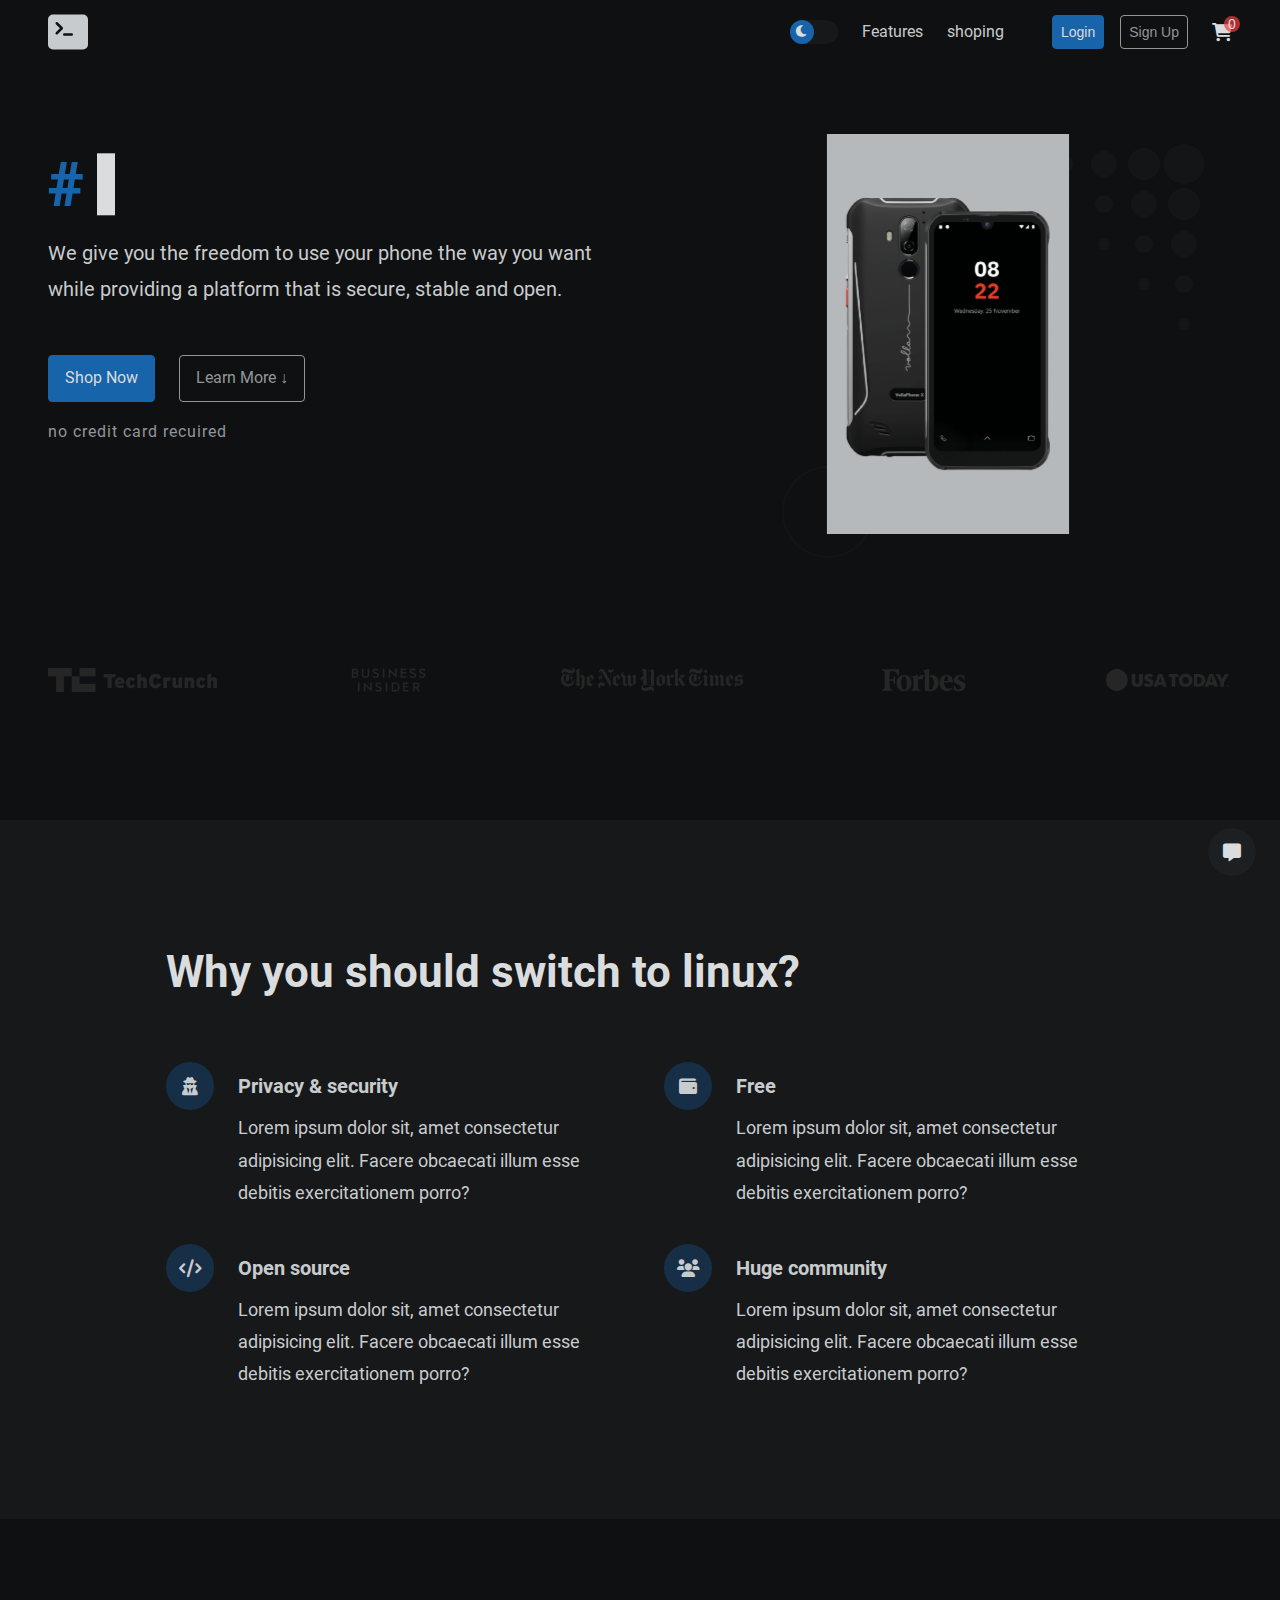
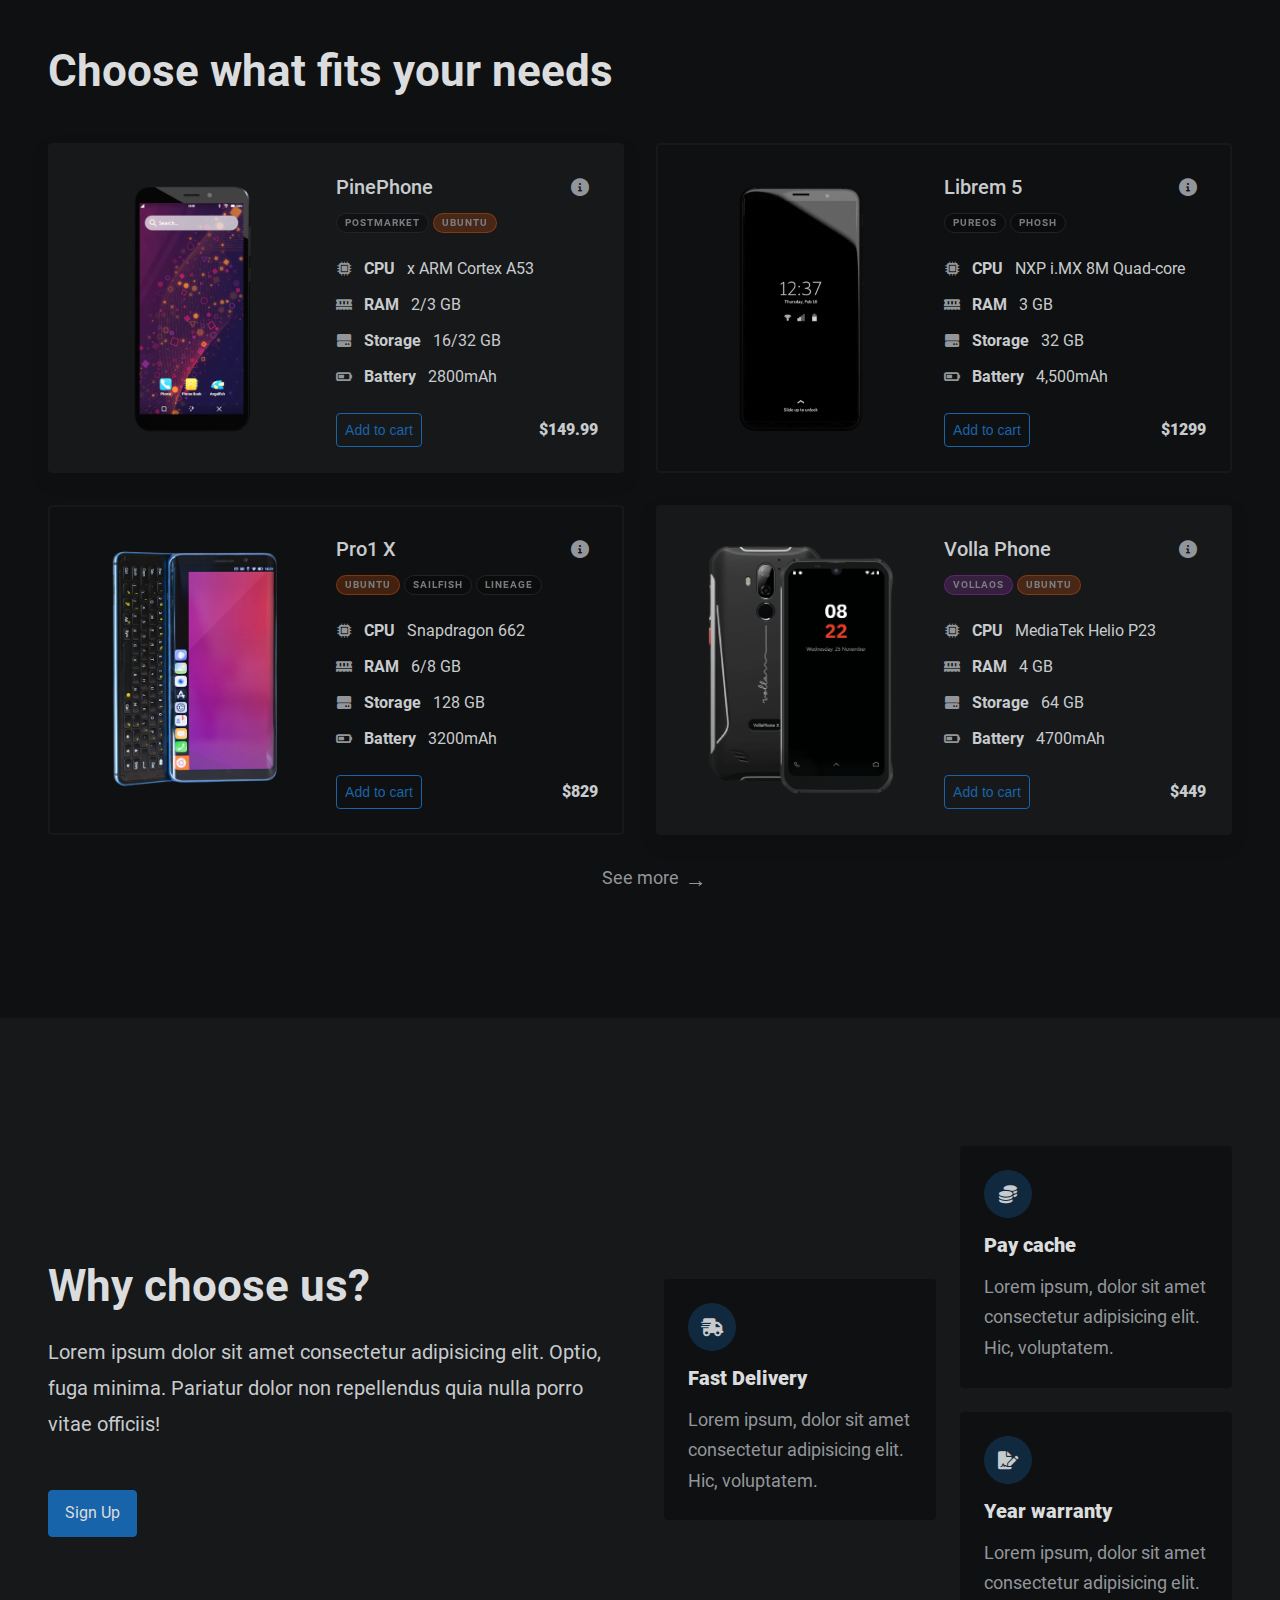
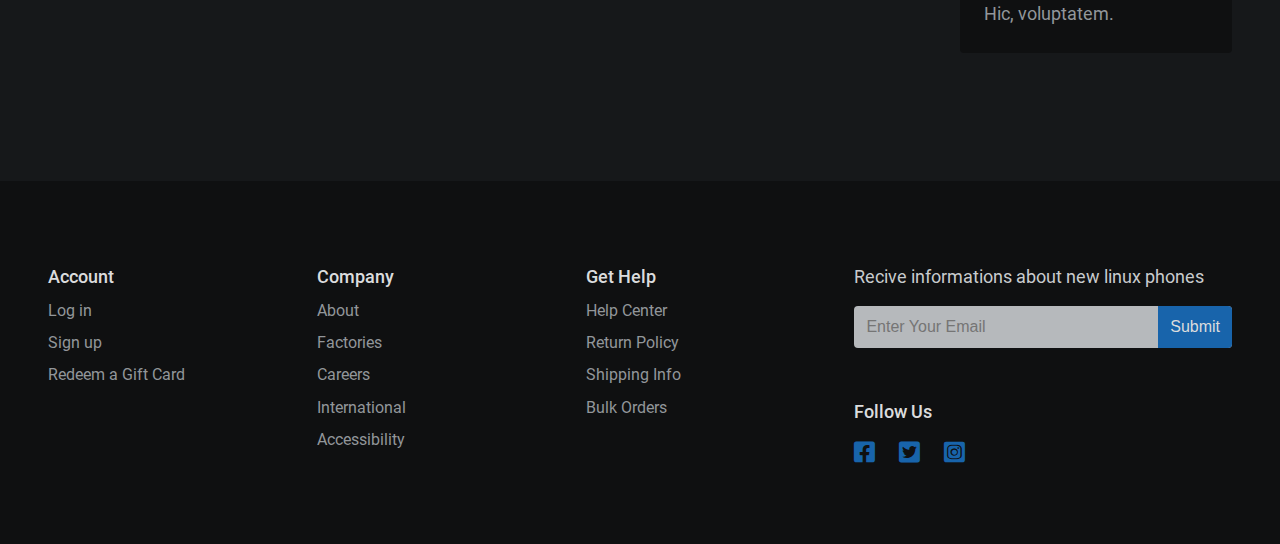
<file: index.html>
<!DOCTYPE html>
<html lang="en">

<head>
    <meta charset="UTF-8">
    <meta http-equiv="X-UA-Compatible" content="IE=edge">
    <meta name="viewport" content="width=device-width, initial-scale=1.0">
    <title>LinuxMob : buy a linux OS phone</title>

    <link rel="shortcut icon" href="images/logos/logo.svg" type="image/svg+xml">

    <link rel="stylesheet" href="style/fontawsome5.css">
    <link rel="stylesheet" href="style/general.css">
    <link rel="stylesheet" href="style/home.css">


    <script defer src="scripts/data.js"></script>
    <script defer src="scripts/general.js"></script>
    <script defer  src="scripts/home.js"></script>
</head>

<body>
    <!-- main contnet -->
    <main>
        <!-- header -->
        <header class="header">
            <div class="container header-container">
                <a href="#" class="logo-box" title="Home Page" aria-label="PhoneMob logo">
                    <svg role="none" width="16px" height="16px" viewBox="0 0 16 16" fill="currentColor" class="logo">
                        <path d="M0 3a2 2 0 0 1 2-2h12a2 2 0 0 1 2 2v10a2 2 0 0 1-2 2H2a2 2 0 0 1-2-2V3zm9.5 5.5h-3a.5.5 0 0 0 0 1h3a.5.5 0 0 0 0-1zm-6.354-.354a.5.5 0 1 0 .708.708l2-2a.5.5 0 0 0 0-.708l-2-2a.5.5 0 1 0-.708.708L4.793 6.5 3.146 8.146z"/>
                    </svg>
                </a>

                <!-- navbar -->
                <nav class="navbar">
                    <ul class="navbar-links">
                        <li class="navbar-item header-toggle">
                            <button type="checkbox" class="toggle-mode" title="toggle colors" role="checkbox" aria-label="toggle colors">
                                <span class="toggle-mode-icon" role="none">
                                    <i class="fa fa-moon moon-icon"></i>
                                    <i class="fa fa-sun sun-icon"></i>
                                </span>
                            </button>
                        </li>
                        <li class="navbar-item">
                            <a href="#section-feature" class="navbar-link">
                                Features
                            </a>
                        </li>
                        <li class="navbar-item">
                            <a href="content/shop.html" class="navbar-link">
                                shoping
                            </a>
                        </li>
                        <li class="navbar-item header-btns">
                            <button href="#" class="btn btn--primary btn--small" data-modular-log>
                                Login
                            </button>
                            <button href="#" class="btn btn--secondary btn--small btn-outline" data-modular-log="sign" title="Create account">
                                Sign Up
                            </button>
                            <a href="content/account.html" class="header-user" title="Account Settings" aria-label="go to account page">
                                <img src="images/avatars/avatar.svg" class="header-user-img" data-rootPath="">
                            </a>
                        </li>
                        <li class="navbar-item header-cart">
                            <button class="cart-btn" title="Add items to cart" aria-label="show cart">
                                <i class="fa fa-shopping-cart cart-icon" role="none"></i>
                            </button>
                        </li>
                    </ul>
                </nav>

                <button class="navbar-menu-btn" aria-label="show or hide the menu">
                    <div class="line line1" role="none"></div>
                    <div class="line line2" role="none"></div>
                    <div class="line line3" role="none"></div>
                </button>
            </div>
        </header>

        <!-- hero section -->
        <section class="section-hero">
            <div class="container hero-grid">
                <div class="hero-text-box">
                    <h1 class="heading-1 write-effect" data-user="#" data-speed="150" data-start-speed="1000">
                        Get a Linux phone and be part of a community.
                    </h1>
                    <p class="hero-description">
                        We give you the freedom to use your phone the way you want while providing a platform that is
                        secure, stable and open.
                    </p>

                    <div class="hero-btns">
                        <a href="content/shop.html" class="btn btn--primary">Shop Now</a>
                        <a href="#section-benefits" class="btn btn--secondary btn-outline">Learn More &darr;</a>
                    </div>

                    <aside class="no-credit-card-text">
                        no credit card recuired
                    </aside>
                </div>

                <div class="box-3d-container" role="img" aria-label="3D rotating linux phone">
                    <div class="box-3d" role="none" aria-hidden="true">

                        <div class="front-face">
                            <img src="images/phones/vollaPhoneX.png" alt="Volla Phone X" class="phone-3d-img">
                        </div>
                        <div class="back-face">
                            <ul class="phone-3d-information">
                                <li class="phone-3d-info"><strong>OS :</strong> VollaOS & Ubuntu Touch</li>
                                <li class="phone-3d-info"><strong>CPU : </strong> MediaTek Helio P23, Octa-core</li>
                                <li class="phone-3d-info"><strong>RAM :</strong> 4 GB, DDR3</li>
                                <li class="phone-3d-info"><strong>Battery :</strong> 4700 mAh, 18.1 Wh</li>
                                <li class="phone-3d-info"><strong>Display :</strong> 6.3. IPS. 2340x1080</li>
                            </ul>

                            <div class="phone-3d-logo-box">
                                <img src="images/logos/Volla_logo.png" alt="Volla Phone X Logo" class="phone-3d-logo">
                            </div>

                            <p class="phone-3d-privacy">
                                <strong>Privacy :</strong>
                                Lorem ipsum dolor sit amet consectetur adipisicing elit. Eaque odio eligendi nulla
                                dolorum
                                minus cum laborum iusto repudiandae quae, cupiditate deleniti?
                            </p>
                        </div>
                    </div>

                    <img class="box-3d-container-accent1" src="images/accents/accent-1.svg" role="none"  aria-hidden="true"/>

                    <img class="box-3d-container-accent2" src="images/accents/accent-2.svg" role="none" aria-hidden="true"/>
                </div>
            </div>
        </section>

        <aside class="chat-box">
            <button class="chat-expend-btn" aria-expanded="false" aria-label="chat with us">
                <i class="fa fa-message"></i>
            </button>
            <div class="chat-container">
                <header class="chat-header">
                    <button class="chat-exit-expend-btn" aria-label="close chat">
                        <i class="fa fa-xmark"></i>
                    </button>
                    <div class="chat-header-text">
                        <p class="chat-name">Linux Phone</p>
                        <p class="chat-description">Typically replies instanly</p>
                    </div>
                    <button class="chat-info-btn" aria-label="chat info" data-modular="This page doesn't exist!">
                        <i class="fa fa-circle-info"></i>
                    </button>
                </header>

                <div class="chat-messages">
                    <span class="chat-message chat-message-me">
                        HI THERE 👋, tell us what you need and we will reply as soon as posible 🥰
                    </span>
                </div>

                <div class="chat-inputs">
                    <input type="text" class="chat-input" placeholder="Type a message...">
                    <button class="chat-send-btn" aria-label="send message">
                        <i class="fa fa-paper-plane"></i>
                    </button>
                </div>
            </div>
        </aside>

        <!-- feature-in section -->
        <aside class="section-feature-in">
            <div class="container">
                <div class="feature-in-logos">
                    <img src="images/logos/techcrunch.png" alt="Techcrunch logo">
                    <img src="images/logos/business-insider.png" alt="Business insider logo">
                    <img src="images/logos/the-new-york-times.png" alt="The new york times logo">
                    <img src="images/logos/forbes.png" alt="forbes logo">
                    <img src="images/logos/usa-today.png" alt="USA today logo">
                </div>
            </div>
        </aside>
    </main>


    <!-- benefits section -->
    <section class="section-benefits" id="section-benefits">
        <div class="container">
            <h2 class="heading-2 write-effect" data-user="#">
                Why you should switch to linux?&MediumSpace;
            </h2>

            <div class="benefits">
                <div class="benefit benefit--first-col">
                    <i class="benefit-icon fa fa-user-secret" role="none"></i>
                    <div class="benefit-text">
                        <p class="benefit-heading" role="heading">
                            Privacy & security
                        </p>
                        <p class="benefit-description">
                            Lorem ipsum dolor sit, amet consectetur adipisicing elit. Facere obcaecati illum esse
                            debitis exercitationem porro?
                        </p>
                    </div>
                </div>

                <div class="benefit">
                    <i class="benefit-icon fa fa-wallet" role="none"></i>
                    <div class="benefit-text">
                        <p class="benefit-heading" role="heading">
                            Free
                        </p>
                        <p class="benefit-description">
                            Lorem ipsum dolor sit, amet consectetur adipisicing elit. Facere obcaecati illum esse
                            debitis exercitationem porro?
                        </p>
                    </div>
                </div>

                <div class="benefit benefit--first-col">
                    <i class="benefit-icon fa fa-code" role="none"></i>
                    <div class="benefit-text">
                        <p class="benefit-heading" role="heading">
                            Open source
                        </p>
                        <p class="benefit-description">
                            Lorem ipsum dolor sit, amet consectetur adipisicing elit. Facere obcaecati illum esse
                            debitis exercitationem porro?
                        </p>
                    </div>
                </div>

                <div class="benefit">
                    <i class="benefit-icon fa fa-users"></i>
                    <div class="benefit-text">
                        <p class="benefit-heading" role="heading">
                            Huge community
                        </p>
                        <p class="benefit-description">
                            Lorem ipsum dolor sit, amet consectetur adipisicing elit. Facere obcaecati illum esse
                            debitis exercitationem porro?
                        </p>
                    </div>
                </div>
            </div>
        </div>
    </section>

    <!-- popular devices section -->
    <section class="section-popular" id="section-devices">
        <div class="container">
            <h2 class="heading-2 write-effect" data-user="#">
                Choose what fits your needs&MediumSpace;
            </h2>

            <div class="devices">
            </div>

            <a href="content/shop.html#section-devices" class="link link--arrow see-more-link">See more</a>
        </div>
    </section>

    <!-- feature section -->
    <section class="section-feature" id="section-feature">
        <div class="container feature-container">
            <div class="features-text">
                <h2 class="heading-2 write-effect" data-user="#">Why choose us?&MediumSpace;</h2>
                <p class="features-description">
                    Lorem ipsum dolor sit amet consectetur adipisicing elit. Optio, fuga minima. Pariatur dolor non
                    repellendus quia nulla porro vitae officiis!
                </p>

                <a href="#" class="btn btn--primary" data-modular-log="sign">Sign Up</a>
            </div>
            <div class="features">
                <div class="feature">
                    <i class="feature-icon fa fa-truck-fast" role="none"></i>
                    <h3 class="feature-heading">Fast Delivery</h3>
                    <p class="feature-description">Lorem ipsum, dolor sit amet consectetur adipisicing elit. Hic,
                        voluptatem.</p>
                </div>
                <div class="feature">
                    <i class="feature-icon fa fa-coins" role="none"></i>
                    <h3 class="feature-heading">Pay cache</h3>
                    <p class="feature-description">Lorem ipsum, dolor sit amet consectetur adipisicing elit. Hic,
                        voluptatem.</p>
                </div>
                <div class="feature">
                    <i class="feature-icon fa fa-file-signature" role="none"></i>
                    <h3 class="feature-heading">Year warranty</h3>
                    <p class="feature-description">Lorem ipsum, dolor sit amet consectetur adipisicing elit. Hic,
                        voluptatem.</p>
                </div>
            </div>
        </div>
    </section>

    <!-- footer -->
    <footer class="footer" id="footer">
        <div class="container footer-container">
            <div class="footer-col">
                <p class="footer-col-heading" role="heading">
                    Account
                </p>

                <ul class="footer-links">
                    <li>
                        <a href="#" class="footer-link" data-modular-log>
                            Log in
                        </a>
                    </li>
                    <li>
                        <a href="#" class="footer-link" data-modular-log="sign">
                            Sign up
                        </a>
                    </li>
                    <li>
                        <a href="#" class="footer-link" data-modular="This page doesn't exist">
                            Redeem a Gift Card
                        </a>
                    </li>
                </ul>
            </div>

            <div class="footer-col">
                <p class="footer-col-heading" role="heading">
                    Company
                </p>

                <ul class="footer-links">
                    <li>
                        <a href="#" class="footer-link" data-modular="This page doesn't exist">
                            About
                        </a>
                    </li>
                    <li>
                        <a href="#" class="footer-link" data-modular="This page doesn't exist">
                            Factories
                        </a>
                    </li>
                    <li>
                        <a href="#" class="footer-link" data-modular="This page doesn't exist">
                            Careers
                        </a>
                    </li>
                    <li>
                        <a href="#" class="footer-link" data-modular="This page doesn't exist">
                            International
                        </a>
                    </li>
                    <li>
                        <a href="#" class="footer-link" data-modular="This page doesn't exist">
                            Accessibility
                        </a>
                    </li>
                </ul>
            </div>

            <div class="footer-col">
                <p class="footer-col-heading" role="heading">
                    Get Help
                </p>

                <ul class="footer-links">
                    <li>
                        <a href="#" class="footer-link" data-modular="This page doesn't exist">
                            Help Center
                        </a>
                    </li>
                    <li>
                        <a href="#" class="footer-link" data-modular="This page doesn't exist">
                            Return Policy
                        </a>
                    </li>
                    <li>
                        <a href="#" class="footer-link" data-modular="This page doesn't exist">
                            Shipping Info
                        </a>
                    </li>
                    <li>
                        <a href="#" class="footer-link" data-modular="This page doesn't exist">
                            Bulk Orders
                        </a>
                    </li>
                </ul>
            </div>

            <div class="footer-col footer-contact-col">
                <form class="footer-contact">
                    <label for="footer-email-input" class="footer-email-label">
                        Recive informations about new linux phones
                    </label>
                    <div class="footer-input-box">
                        <input type="email" id="footer-email-input" class="footer-email-input"
                            placeholder="Enter Your Email">
                        <button class="footer-btn" data-modular="This page doesn't exist">Submit</button>
                    </div>
                </form>

                <div class="footer-social">
                    <p class="footer-col-heading" role="heading">
                        Follow Us
                    </p>

                    <div class="footer-social-links" role="list">

                        <a href="#" class="footer-social-link" data-modular="This page doesn't exist" aria-label="follow us in facebook">
                            <i class="fa-brands fa-facebook-square" role="none"></i>
                        </a>
                        <a href="#" class="footer-social-link" data-modular="This page doesn't exist" aria-label="follow us in twitter">
                            <i class="fa-brands fa-twitter-square" role="none"></i>
                        </a>
                        <a href="#" class="footer-social-link" data-modular="This page doesn't exist" aria-label="follow us in instagram">
                            <i class="fa-brands fa-instagram-square" role="none"></i>
                        </a>
                    </div>
                </div>
            </div>
        </div>
    </footer>

</body>

</html>
</file>
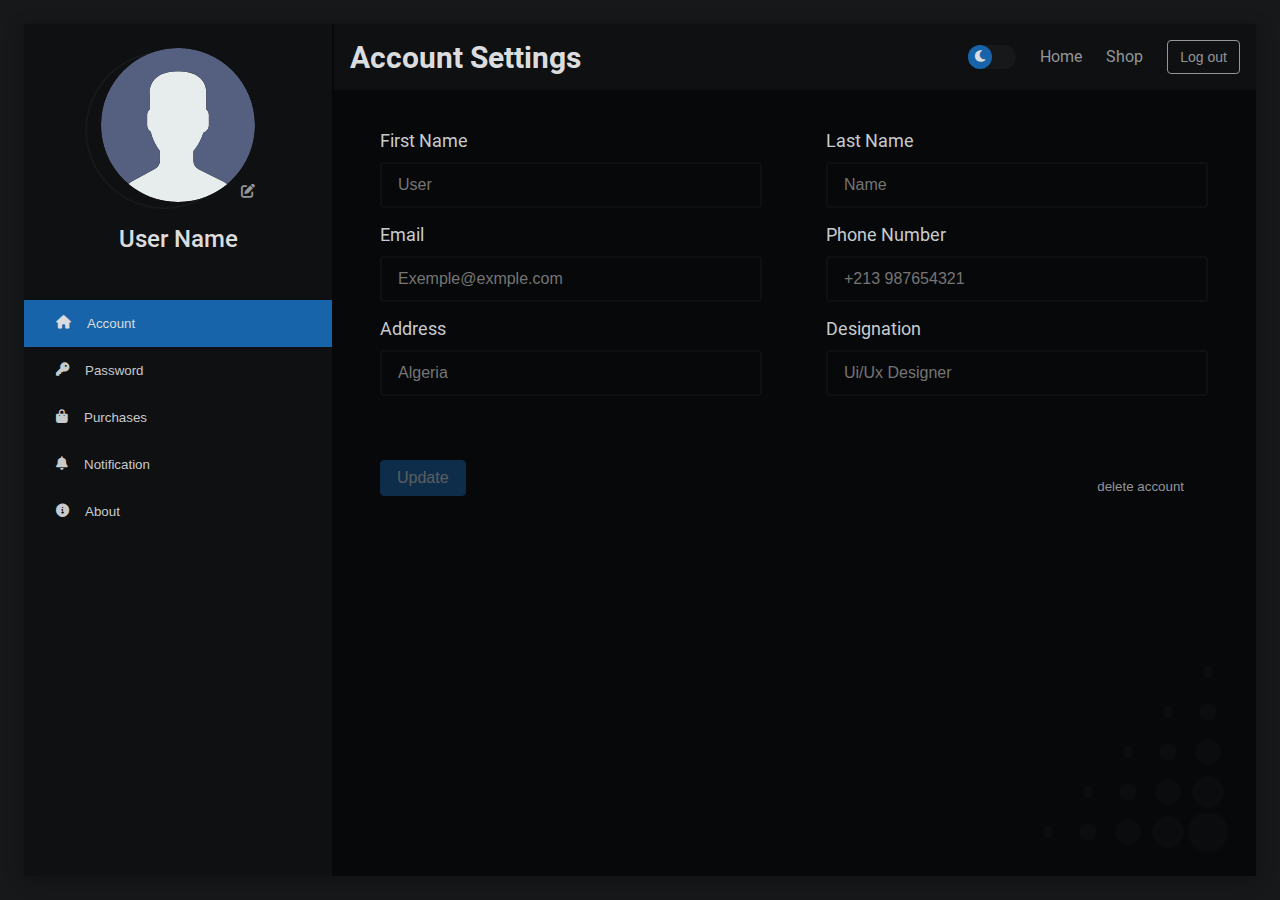
<file: content/account.html>
<!DOCTYPE html>
<html lang="en">

<head>
    <meta charset="UTF-8">
    <meta http-equiv="X-UA-Compatible" content="IE=edge">
    <meta name="viewport" content="width=device-width, initial-scale=1.0">
    <title>LinuxMob : account</title>

    <link rel="shortcut icon" href="../images/logos/logo.svg" type="image/svg+xml">

    <link rel="stylesheet" href="../style/fontawsome5.css">
    <link rel="stylesheet" href="../style/general.css">
    <link rel="stylesheet" href="../style/account.css">

    <script defer src="../scripts/data.js"></script>
    <script defer src="../scripts/general.js"></script>
    <script defer src="../scripts/account.js"></script>
</head>

<body>
    <!-- dashbord -->
    <main class="dash">
        <div class="dash-left">
            <div class="dash-img-box">
                <img src="../images/avatars/avatar.svg" alt="" class="dash-img">
                <div class="edit-img-box">
                    <button class="edit-img-btn" aria-label="show account image settings">
                        <i class="fas fa-edit" role="none"></i>
                    </button>

                    <div class="edit-imgs" role="dialog" aria-expanded="false">
                        <img src="../images/avatars/avatar1.svg" class="edit-img">
                        <img src="../images/avatars/avatar2.svg" class="edit-img">
                        <img src="../images/avatars/avatar3.svg" class="edit-img">
                        <img src="../images/avatars/avatar4.svg" class="edit-img">
                        <img src="../images/avatars/avatar5.svg" class="edit-img">
                        <img src="../images/avatars/avatar6.svg" class="edit-img">
                    </div>
                </div>
            </div>

            <h2 class="dash-name">User Name</h2>

            <div class="dash-controls" role="navigation">
                <button class="dash-control select" aria-label="go to account tab">
                    <i class="fa fa-home" role="none"></i>
                    <span>Account</span>
                </button>
                <button class="dash-control" aria-label="go to password tab">
                    <i class="fa fa-key" role="none"></i>
                    <span>Password</span>
                </button>
                <button class="dash-control" aria-label="go to purchases tab">
                    <i class="fa fa-shopping-bag"></i>
                    <span>Purchases</span>
                </button>
                <button class="dash-control" aria-label="go to notifications tab">
                    <i class="fa fa-bell" role="none"></i>
                    <span>Notification</span>
                </button>
                <button class="dash-control" aria-label="go to about tab">
                    <i class="fa fa-info-circle" role="none"></i>
                    <span>About</span>
                </button>
            </div>

        </div>

        <div class="dash-right">
            <header class="dash-header">

                <div class="tab-titles">
                    <h1 class="tab-title select" role="heading">Account Settings</h1>
                    <h1 class="tab-title" role="none">Password Setting</h1>
                    <h1 class="tab-title" role="none">Purchases</h1>
                    <h1 class="tab-title" role="none">Notification</h1>
                    <h1 class="tab-title" role="none">About Us</h1>
                </div>

                <div class="dash-header-btns">
                    <button type="checkbox" class="toggle-mode" title="toggle colors" role="checkbox" aria-label="toggle colors">
                        <span class="toggle-mode-icon" role="none">
                            <i class="fa fa-moon moon-icon"></i>
                            <i class="fa fa-sun sun-icon"></i>
                        </span>
                    </button>
                    <a href="../index.html" class="dash-header-link">Home</a>
                    <a href="shop.html" class="dash-header-link">Shop</a>
                    <button class="btn btn--secondary btn-outline dash-btn logout-btn">Log out</button>
                </div>
            </header>

            <div class="dash-tabs-container">

                <section class="dash-tab account-tab select">
                    <form class="account-form">

                        <div class="input-box">
                            <label for="name" class="label">
                                First Name
                            </label>
                            <input type="text" id="name" class="dash-input" placeholder="User">
                        </div>
                        <div class="input-box">
                            <label for="lastname" class="label">
                                Last Name
                            </label>
                            <input type="text" id="lastname" class="dash-input" placeholder="Name">
                        </div>


                        <div class="input-box">
                            <label for="email" class="label">
                                Email
                            </label>
                            <input type="email" id="email" class="dash-input" placeholder="Example@example.com">
                        </div>
                        <div class="input-box">
                            <label for="tel" class="label">
                                Phone Number
                            </label>
                            <input type="tel" id="tel" class="dash-input" placeholder="+213 123456789">
                        </div>


                        <div class="input-box">
                            <label for="address" class="label">
                                Address
                            </label>
                            <input type="text" id="address" class="dash-input" placeholder="Algeria">
                        </div>
                        <div class="input-box">
                            <label for="designation" class="label">
                                Designation
                            </label>
                            <input type="text" id="designation" class="dash-input" placeholder="Ui/Ux Designer">
                        </div>
                        <button class="btn btn--primary btn--medium account-update-btn cta-btn" disabled>Update</button>
                        <button class="link delete-account-link">delete account</button>
                    </form>
                </section>

                <section class="dash-tab password-tab">
                    <form class="password-form">

                        <div class="input-box">
                            <label for="password" class="label">
                                Your Password
                            </label>
                            <input type="text" id="password" class="dash-input" placeholder="ur old silly cheap pass">
                        </div>

                        <div class="input-box">
                            <label for="new-password" class="label">
                                New Password
                            </label>
                            <input type="text" id="new-password" class="dash-input" placeholder="the new bright one">
                        </div>
                        <div class="input-box">
                            <label for="confirm-password" class="label">
                                Confirm New Password
                            </label>
                            <input type="text" id="confirm-password" class="dash-input"
                                placeholder="i dunno why, but u have to">
                        </div>

                        <button class="btn btn--primary btn--medium cta-btn password-update-btn"
                            disabled>Update</button>
                    </form>
                    <div class="password-comment-box">
                        <p class="password-comment">I have no idea why i added those <span>placeholders</span>. They
                            seem to add some visual balance to the design just like this text. <br> Better to find
                            <span>a legit way</span> to clean up this trash rather than keep it that
                            way..
                        </p>
                    </div>
                </section>

                <section class="dash-tab selles-tab">
                    <div class="sell-cards" role="list">
                    </div>
                    <div class="sell-confirm">
                        <h3 class="sell-total-price-text">
                            Total Price <strong class="sell-total-price">$1425</strong>
                        </h3>
                        <div class="before-buy">
                            <h4 class="before-buy-heading">Before you buy</h4>
                            <p class="before-buy-description">Lorem ipsum dolor sit, amet consectetur adipisicing elit.
                                Dicta aliquid necessitatibus, repellendus unde non vero dignissimos exercitationem
                                reiciendis magnam esse.</p>

                            <div class="before-by-agree save-input">
                                <input type="checkbox" id="agree">
                                <label for="agree">i agreed to conditions above</label>
                            </div>

                            <button class="btn btn--primary btn--medium buy-product-btn">Buy Products</button>
                        </div>
                    </div>
                </section>

                <section class="dash-tab notif-tab">
                    <p role="alert">You don't have notifications</p>
                </section>

                <section class="dash-tab about-tab">
                    <div class="about-left">
                        <p class="about-heading" role="heading">Group Mambers</p>
                        <ul class="mambers">
                            <li class="mamber mamber-special">Ghilas Larbi</li>
                            <li class="mamber mamber-special">Imane Kadri</li>
                            <li class="mamber">Karim Khelfaoui</li>
                            <li class="mamber">Liticia Larbi</li>
                            <li class="mamber">Gana Sehaki</li>
                            <li class="mamber">Nacer Laribi</li>
                            <li class="mamber">Ghilas Laskri</li>
                            <li class="mamber">Amar Taleb</li>
                        </ul>
                    </div>
                    <div class="about-right">
                        <p class="about-heading" role="heading">Technologies used</p>
                        <ul class="techons">
                            <li class="techno">HTML5</li>
                            <li class="techno">CSS3</li>
                            <li class="techno">JavaScript ES6</li>
                            <li class="techno">FontAwsome 5</li>
                        </ul>
                    </div>
                </section>
                <img src="../images/accents/accent-1.svg" class="tab-accent1" role="none" aria-hidden="true">
            </div>

        </div>
    </main>
</body>

</html>
</file>
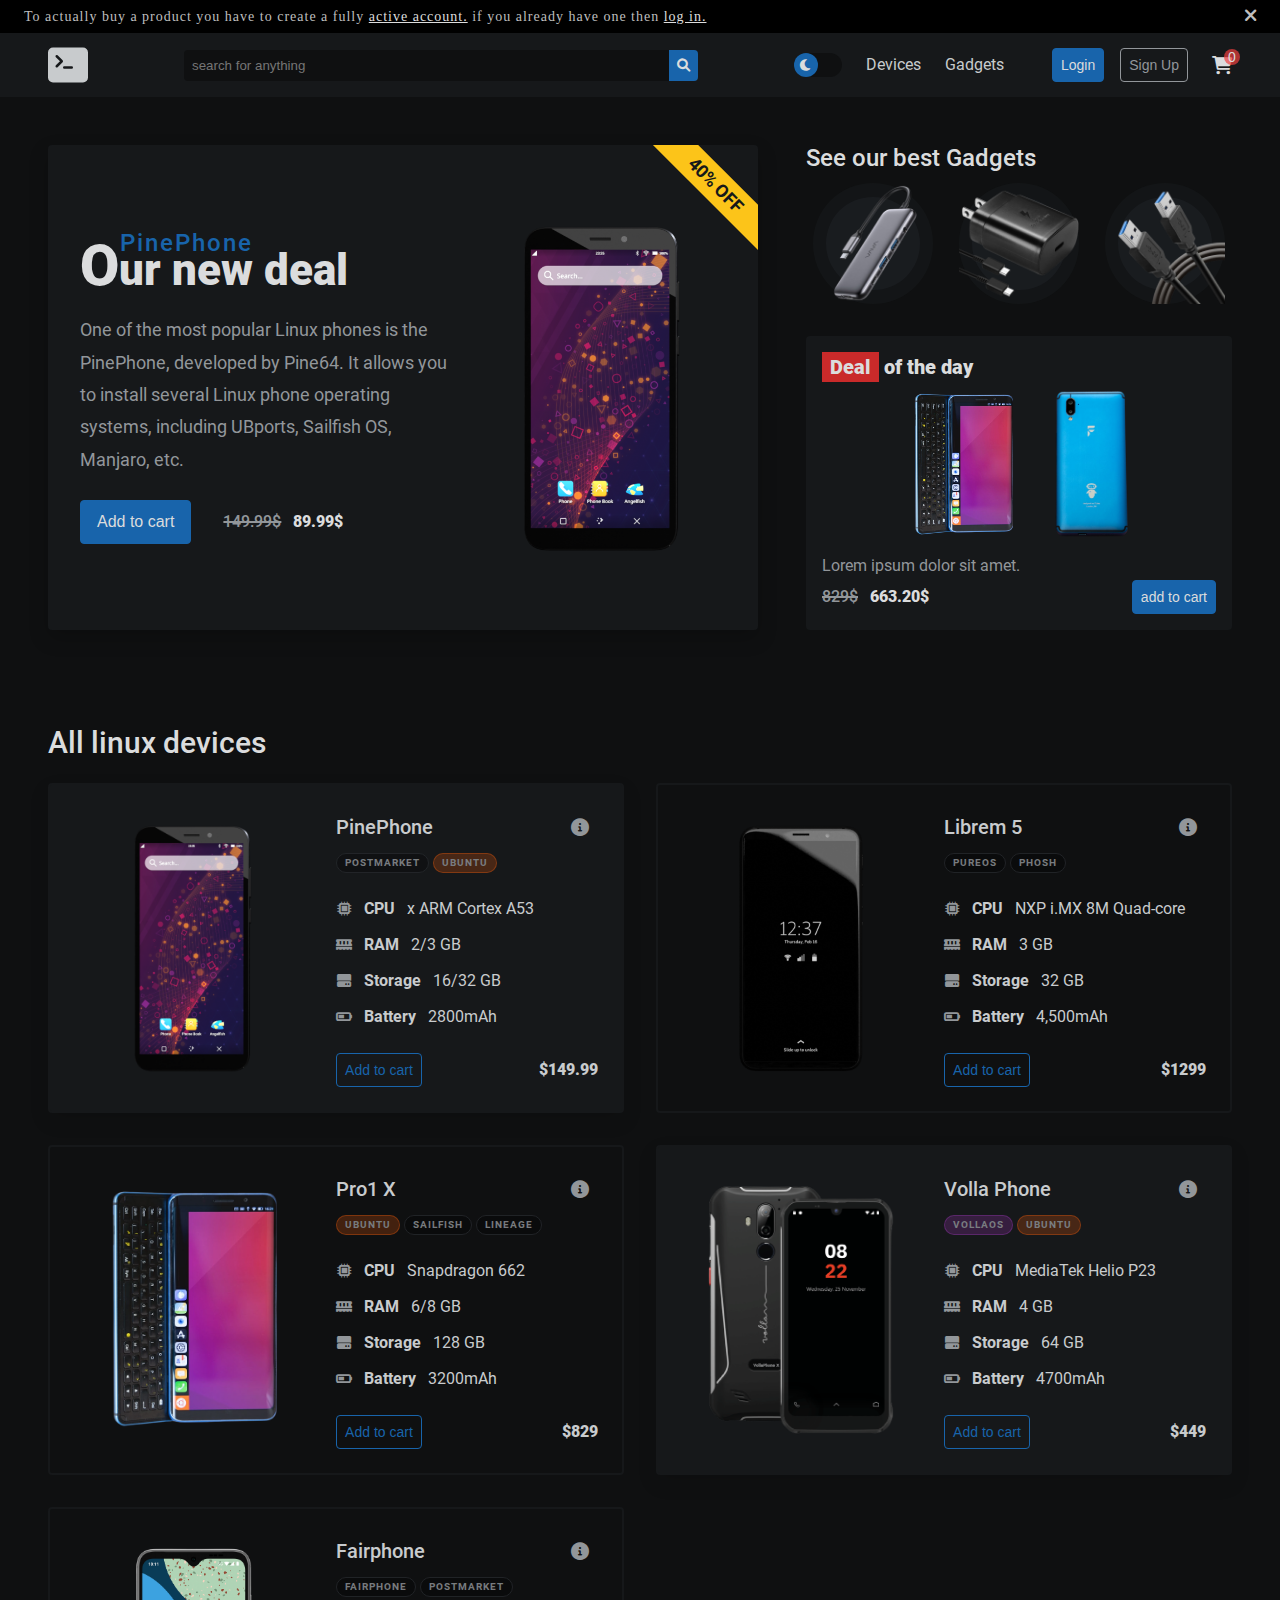
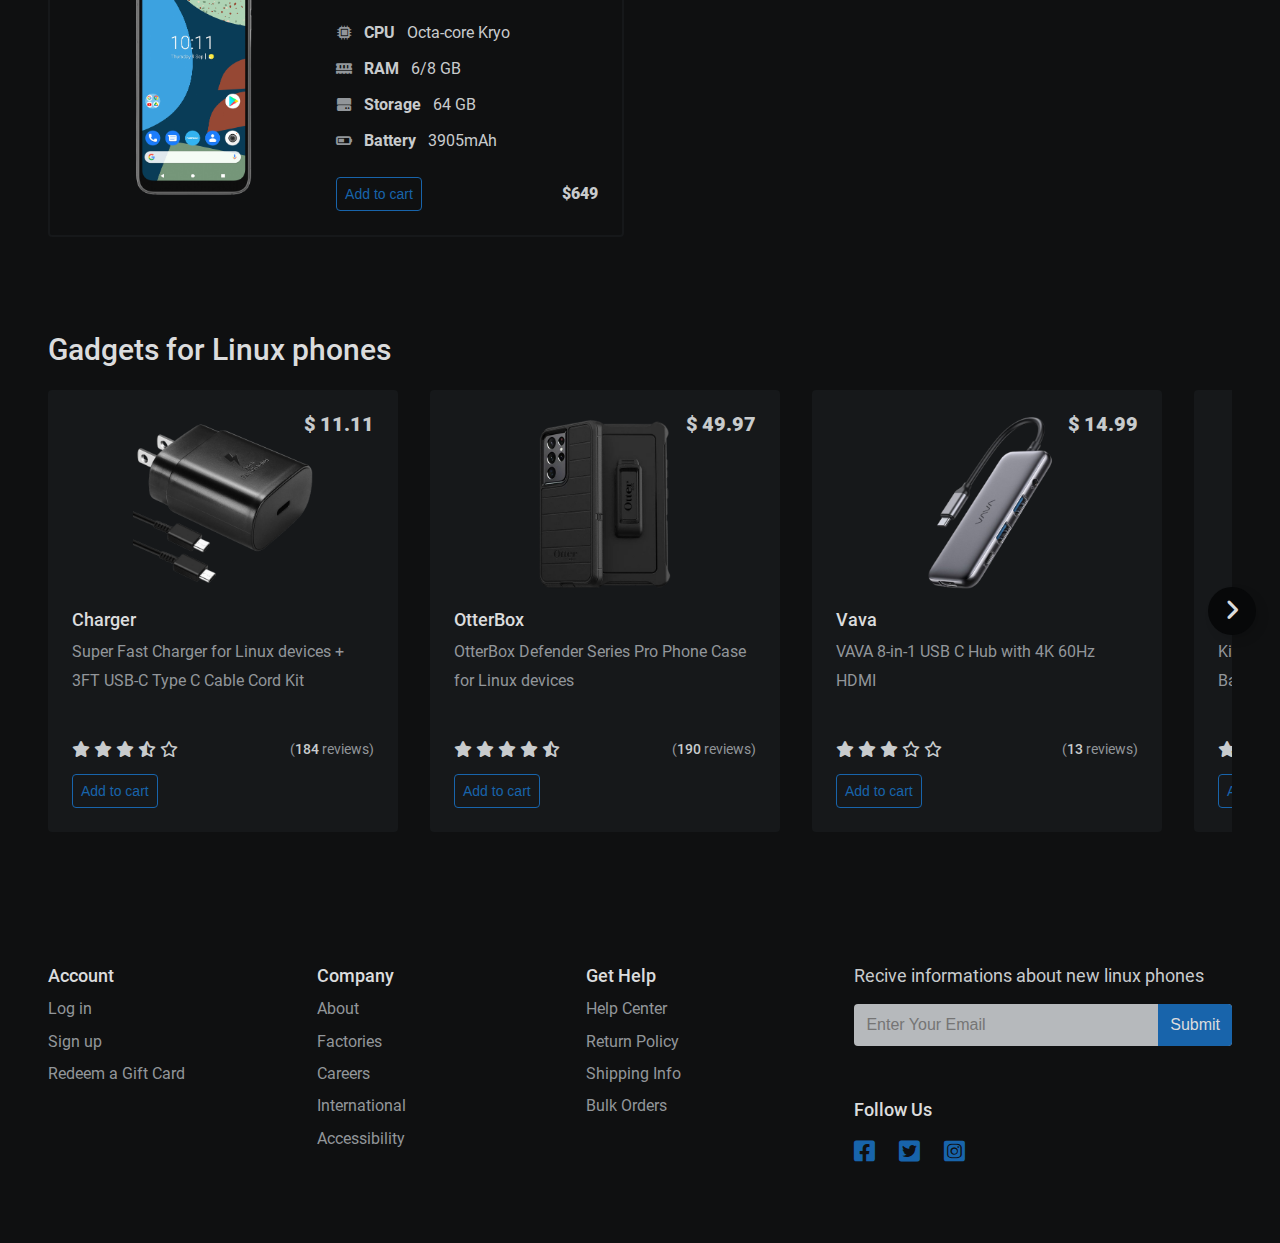
<file: content/shop.html>
<!DOCTYPE html>
<html lang="en">

<head>
    <meta charset="UTF-8">
    <meta http-equiv="X-UA-Compatible" content="IE=edge">
    <meta name="viewport" content="width=device-width, initial-scale=1.0">
    <title>LinuxMob : shop and buy</title>

    <link rel="shortcut icon" href="../images/logos/logo.svg" type="image/svg+xml">

    <link rel="stylesheet" href="../style/fontawsome5.css">
    <link rel="stylesheet" href="../style/general.css">
    <link rel="stylesheet" href="../style/shop.css">

    <script defer src="../scripts/data.js"></script>
    <script defer src="../scripts/general.js"></script>
    <script defer src="../scripts/shop.js"></script>
</head>

<body>
    <aside class="top-message-box" role="alert">
        <p class="top-message">
            To actually buy a product you have to create a fully <a href="#" class="top-message-link"
                data-modular-log="sign">active account.</a> if you already have one then
            <a href="#" class="top-message-link" data-modular-log>log in.</a>
        </p>
        <button class="top-message-btn" aria-label="close">
            <i class="fa fa-times" role="none"></i>
        </button>
    </aside>
    <!-- main contnet -->
    <main>
        <!-- navbar -->
        <header class="header">
            <div class="container header-container">
                <a href="../index.html" class="logo-box" title="Home Page" aria-label="PhoneMob logo">
                    <svg role="none" width="16px" height="16px" viewBox="0 0 16 16" fill="currentColor" class="logo">
                        <path d="M0 3a2 2 0 0 1 2-2h12a2 2 0 0 1 2 2v10a2 2 0 0 1-2 2H2a2 2 0 0 1-2-2V3zm9.5 5.5h-3a.5.5 0 0 0 0 1h3a.5.5 0 0 0 0-1zm-6.354-.354a.5.5 0 1 0 .708.708l2-2a.5.5 0 0 0 0-.708l-2-2a.5.5 0 1 0-.708.708L4.793 6.5 3.146 8.146z"/>
                    </svg>
                </a>

                <div class="search-box">
                    <input type="text" class="search-input" placeholder="search for anything">
                    <button class="search-btn" aria-label="search">
                        <i class="fa fa-search" role="none"></i>
                    </button>
                </div>

                <nav class="navbar">
                    <ul class="navbar-links">
                        <li class="navbar-item header-toggle">
                            <button type="checkbox" class="toggle-mode" title="toggle colors" role="checkbox" aria-label="toggle colors">
                                <span class="toggle-mode-icon" role="none">
                                    <i class="fa fa-moon moon-icon"></i>
                                    <i class="fa fa-sun sun-icon"></i>
                                </span>
                            </button>
                        </li>
                        <li class="navbar-item nav-hide-m">
                            <a href="#section-devices" class="navbar-link">
                                Devices
                            </a>
                        </li>
                        <li class="navbar-item nav-hide-m">
                            <a href="#section-gadgets" class="navbar-link">
                                Gadgets
                            </a>
                        </li>
                        <li class="navbar-item header-btns">
                            <button class="btn btn--primary btn--small" data-modular-log>
                                Login
                            </button>
                            <button class="btn btn--secondary btn--small btn-outline" data-modular-log="sign">
                                Sign Up
                            </button>
                            <a href="account.html" class="header-user" title="Account Settings" aria-label="go to account page">
                                <img src="../images/avatars/avatar.svg" class="header-user-img" data-rootPath="../" alt="account image">
                            </a>
                        </li>
                        <li class="navbar-item header-cart">
                            <button class="cart-btn" title="Add items to cart" aria-label="show cart">
                                <i class="fa fa-shopping-cart cart-icon" role="none"></i>
                            </button>
                        </li>
                    </ul>
                </nav>

                <button class="navbar-menu-btn" aria-label="show or hide the menu">
                    <div class="line line1" role="none"></div>
                    <div class="line line2" role="none"></div>
                    <div class="line line3" role="none"></div>
                </button>
            </div>
        </header>

        <!-- new-device section -->
        <section class="section-new">
            <div class="container">
                <div class="new-container">
                    <div class="new-device" aria-label="40% off the original price">
                        <div class="new-device-text">

                            <h1 class="new-device-name">Librem 5</h1>
                            <h2 class="heading-1">Our new
                                deal&MediumSpace;</h2>
                            <p class="new-device-description">
                                Lorem ipsum dolor sit amet consectetur, adipisicing elit. Quo assumenda dolorem tenetur
                                eveniet dolorum ea, officiis minima porro omnis culpa.
                            </p>

                            <div class="new-device-bottom">
                                <button class="btn btn--primary new-device-btn">Add to cart</button>
                                <p class="new-device-price">
                                    <span class="before-price">123$</span>
                                    <span class="after-price">453$</span>
                                </p>
                            </div>
                        </div>
                        <div class="new-device-img-box">
                            <img src="../images/phones/vollaPhoneX.png" class="new-device-img">
                        </div>

                    </div>

                    <div class="popular-gadgets">
                        <h2 class="popular-gadget-heading">
                            See our best Gadgets
                        </h2>
                    </div>

                    <div class="daily-deal">
                        <h2 class="daily-deal-heading">
                            <strong>Deal</strong> of the day
                        </h2>

                        <div class="daily-deal-img-box">
                            <img src="../images/phones/Fairphone2.png" class="daily-deal-img">
                            <img src="../images/phones/Fairphone2.png" class="daily-deal-img">
                        </div>


                        <p class="daily-deal-name">Lorem ipsum dolor sit amet.</p>
                        <div class="daily-deal-bottom">
                            <p class="daily-deal-price">
                            </p>
                            <button class="btn btn--primary btn--small daily-deal-btn">add to cart</button>
                        </div>
                    </div>
                </div>
            </div>

        </section>
    </main>


    <!-- devices section -->
    <section class="section-devices" id="section-devices">
        <div class="container">
            <h3 class="heading-3">
                All linux devices
            </h3>

            <div class="devices">
            </div>
        </div>
    </section>


    <!-- gadgets section -->
    <section class="section-gadgets" id="section-gadgets">
        <div class="container">
            <h3 class="heading-3">
                Gadgets for Linux phones
            </h3>

            <div class="gadget-container">
            </div>
        </div>
    </section>


    <!-- footer -->
    <footer class="footer" id="footer">
        <div class="container footer-container">
            <div class="footer-col">
                <p class="footer-col-heading" role="heading">
                    Account
                </p>

                <ul class="footer-links">
                    <li>
                        <a href="#" class="footer-link" data-modular-log>
                            Log in
                        </a>
                    </li>
                    <li>
                        <a href="#" class="footer-link" data-modular-log="sign">
                            Sign up
                        </a>
                    </li>
                    <li>
                        <a href="#" class="footer-link" data-modular="This page doesn't exist">
                            Redeem a Gift Card
                        </a>
                    </li>
                </ul>
            </div>

            <div class="footer-col">
                <p class="footer-col-heading" role="heading">
                    Company
                </p>

                <ul class="footer-links">
                    <li>
                        <a href="#" class="footer-link" data-modular="This page doesn't exist">
                            About
                        </a>
                    </li>
                    <li>
                        <a href="#" class="footer-link" data-modular="This page doesn't exist">
                            Factories
                        </a>
                    </li>
                    <li>
                        <a href="#" class="footer-link" data-modular="This page doesn't exist">
                            Careers
                        </a>
                    </li>
                    <li>
                        <a href="#" class="footer-link" data-modular="This page doesn't exist">
                            International
                        </a>
                    </li>
                    <li>
                        <a href="#" class="footer-link" data-modular="This page doesn't exist">
                            Accessibility
                        </a>
                    </li>
                </ul>
            </div>

            <div class="footer-col">
                <p class="footer-col-heading" role="heading">
                    Get Help
                </p>

                <ul class="footer-links">
                    <li>
                        <a href="#" class="footer-link" data-modular="This page doesn't exist">
                            Help Center
                        </a>
                    </li>
                    <li>
                        <a href="#" class="footer-link" data-modular="This page doesn't exist">
                            Return Policy
                        </a>
                    </li>
                    <li>
                        <a href="#" class="footer-link" data-modular="This page doesn't exist">
                            Shipping Info
                        </a>
                    </li>
                    <li>
                        <a href="#" class="footer-link" data-modular="This page doesn't exist">
                            Bulk Orders
                        </a>
                    </li>
                </ul>
            </div>

            <div class="footer-col footer-contact-col">
                <form class="footer-contact">
                    <label for="footer-email-input" class="footer-email-label">
                        Recive informations about new linux phones
                    </label>
                    <div class="footer-input-box">
                        <input type="email" id="footer-email-input" class="footer-email-input"
                            placeholder="Enter Your Email">
                        <button class="footer-btn" data-modular="This page doesn't exist">Submit</button>
                    </div>
                </form>

                <div class="footer-social">
                    <p class="footer-col-heading" role="heading">
                        Follow Us
                    </p>

                    <div class="footer-social-links" role="list">

                        <a href="#" class="footer-social-link" data-modular="This page doesn't exist" aria-label="follow us in facebook">
                            <i class="fa-brands fa-facebook-square" role="none"></i>
                        </a>
                        <a href="#" class="footer-social-link" data-modular="This page doesn't exist" aria-label="follow us in twitter">
                            <i class="fa-brands fa-twitter-square" role="none"></i>
                        </a>
                        <a href="#" class="footer-social-link" data-modular="This page doesn't exist" aria-label="follow us in instagram">
                            <i class="fa-brands fa-instagram-square" role="none"></i>
                        </a>
                    </div>
                </div>
            </div>
        </div>
    </footer>

</body>

</html>
</file>
<file: style/general.css>
/* 
FONT SIZE SYSTEM 
 0.8rem
 1.0rem
 1.2rem
 1.4rem
 1.6rem
 1.8rem
 2.0rem
 2.4rem
 3.0rem
 3.6rem
 4.4rem
 5.2rem
 6.2rem
 7.4rem
 8.6rem
 9.8rem

SPACING SYSTEM
 0.2rem
 0.4rem
 0.8rem
 1.2rem
 1.6rem
 2.4rem
 3.2rem
 4.8rem
 6.4rem
 8.0rem
 9.6rem
 12.8rem
*/

@font-face {
    font-family: "Roboto";
    src: url(../fonts/Roboto-100.ttf);
    font-weight: 100;
}
@font-face {
    font-family: "Roboto";
    src: url(../fonts/Roboto-300.ttf);
    font-weight: 300;
}
@font-face {
    font-family: "Roboto";
    src: url(../fonts/Roboto-400.ttf);
    font-weight: 400;
}
@font-face {
    font-family: "Roboto";
    src: url(../fonts/Roboto-500.ttf);
    font-weight: 500;
}
@font-face {
    font-family: "Roboto";
    src: url(../fonts/Roboto-600.ttf);
    font-weight: 600;
}
@font-face {
    font-family: "Roboto";
    src: url(../fonts/Roboto-700.ttf);
    font-weight: 700;
}

/*#####################################*/
/*        global styling & reset       */
/*#####################################*/
:root {
    /* text colors */
    --text-important : #DBDCDD;
    --text-normal : #C8CBCD;
    --text-slight : #92969A;
    --text-on-primary : #DBDCDD;

    /* primary color */
    --primary : #1864ab;
    --primary-o3 : rgba(24, 100, 171, 0.3);

    /* accent color */
    --accent : #00478a;

    /* dark colors */
    --dark : #000000;
    --dark-1 : #070809;
    --dark-2 : #0F1011;
    --dark-3 : #16181A;
    --dark-4 : #1D2023;
    --dark-5 : #25282C;
    --dark-6 : #2C3034;
    --dark-7 : #33383D;
    --dark-8 : #3A4046;
    --dark-9 : #42484E;

    /* bright colors */
    --white : #FFFFFF;
    --white-1 : #EDEEEE;
    --white-2 : #DBDCDD;
    --white-3 : #C8CBCD;
    --white-4 : #B6B9BC;
    --white-5 : #A4A8AB;
    --white-6 : #92969A;
    --white-7 : #808589;
    --white-8 : #6D7379;
    --white-9 : #5B6268;

    /* unchangable colors */
    --udark-3 : #16181A;
    --uwhite-1 : #EDEEEE;
    --uwhite-4 : #B6B9BC;

    /* toggle mode transition */
    --toggle-transition : color .3s, background-color .3s, border-color .3s, box-shadow .3s;
}


* {
    padding: 0;
    margin: 0;
    text-decoration: none;
    list-style-type: none;
    box-sizing: border-box;
    transition: var(--toggle-transition);
}

html {
    font-size: 62.5%;
    scroll-behavior: smooth;
}

body {
    font-family: "Roboto", sans-serif;
    font-size: 1.8rem;
    line-height: 1.8;
    color: var(--text-normal);
    background-color: var(--dark-2);
}

button, a {
    background: none;
    border: none;
    cursor: pointer;
}

.container {
    max-width: 130rem;
    margin: 0 auto;
    padding: 0 4.8rem;
}


h1, h2, h3, h4, h5, h6 {
    color: var(--text-important);
    line-height: 1.1;
}

.heading-1 {
    letter-spacing: -.02em;
    font-size: 6.2rem;
    margin-bottom: 1.6rem;
    font-weight: 700;
}
.heading-2 {
    letter-spacing: -0.01;
    font-size: 4.4rem;
    margin-bottom: 4.8rem;
    font-weight: 600;
}
.heading-3 {
    font-size: 3rem;
    font-weight: 500;
    margin-bottom: 2.4rem;
}

/* scrollbar */
::-webkit-scrollbar {
    width: .8rem;
    height: .8rem;
    background-color: transparent;
}

::-webkit-scrollbar-track {
    background-color: transparent;
}

::-webkit-scrollbar-thumb {
    background-color: var(--dark-5);
    border-radius: 10rem;
}

@supports (scrollbar-color: red blue) {
    * {
        scrollbar-color: var(--dark-5) transparent;
        scrollbar-width: normal;
    }
}

*:focus {
    box-shadow: 0 0 0 .6rem var(--primary-o3);
    outline: none;
    transition: var(--toggle-transition), box-shadow .1s;
}

/*#####################*/
/*        header       */
/*#####################*/
.header {
    padding: 1.2rem 0;
    z-index: 10;
    transition: var(--toggle-transition);
    background-color: var(--dark-2);
}

.sticky.header {
    position: fixed;
    bottom: 100%;
    left: 0;
    width: 100%;
    transition: var(--toggle-transition), transform .3s;
}

.show.header {
    transform: translateY(100%);
    box-shadow: 0 .8rem 2rem rgba(0,0,0, .1);
}

.light-mode .show.header {
    box-shadow: 0 .8rem 2rem rgba(0,0,0, .05);
}

.header-container {
    display: flex;
    justify-content: space-between;
    align-items: center;
    gap: 4.8rem;
}
.logo-box {
    border-radius: .4rem;
}

.logo {
    width: 4rem;
    height: 4rem;
    display: block;
    color: var(--white-3);
}


.search-box {
    flex-grow: 1;
    display: flex;
    padding: 0 4.8rem;
}

.search-input {
    width: 100%;
    padding: 0.8rem;
    border: none;
    background-color: var(--dark-3);
    color: var(--text-normal);
    border-radius: .4rem 0 0 .4rem;
}

.search-btn {
    padding: 0 0.8rem;
    background-color: var(--primary);
    color: var(--text-on-primary);

    border-radius: 0 .4rem .4rem 0;
}

.navbar-links {
    display: flex;
    align-items: center;
    gap: 2.4rem;
    font-size: 1.6rem;
}

.toggle-mode {
    position: relative;
    width: 4.8rem;
    height: 2.4rem;
    background-color: var(--dark-3);
    border-radius: 10rem;
    display: flex;
    justify-content: space-evenly;
    align-items: center;
    gap: .4rem;
}

.toggle-mode-icon {
    position: absolute;
    left: 0;
    top: 0;
    width: 50%;
    height: 100%;
    background-color: var(--primary);
    color: var(--text-on-primary);
    border-radius: 50%;
    display: flex;
    justify-content: center;
    align-items: center;
    transition: var(--toggle-transition), transform .3s;
}

.toggle .toggle-mode-icon {
    transform: translateX(100%);
}

.sun-icon {
    display: none;
}
.toggle .moon-icon {
    display: none;
}
.toggle .sun-icon {
    display: block;
}

.navbar-link:link, .navbar-link:visited {
    color: var(--text-normal);
    transition: var(--toggle-transition), color .3s;
}
.navbar-link:hover, .navbar-link:active {
    color: var(--primary);
}

.header-btns {
    display: flex;
    align-items: center;
    gap: 1.6rem;
    padding-left: 2.4rem;
}

.user.header-btns .btn {
    display: none;
    padding: 0 .8rem !important;
}

.header-user {
    display: none;
}

.user .header-user {
    display: block;
}

.header-user-img {
    display: block;
    height: 3.2rem;
    width: 3.2rem;
    border-radius: 50%;
}


/* hedaer cart */
.header-cart {
    position: relative;
}
.cart-btn {
    color: var(--text-important);
    display: flex;
    position: relative;
}

.cart-btn .cart-icon {
    display: block;
    font-size: 1.8rem;
}

.cart-items-number {
    position: absolute;
    top: -40%;
    right: -40%;
    width: 1.6rem;
    height: 1.6rem;
    padding: .1rem;
    background-color: rgba(240, 62, 62, 0.7);
    font-size: 1.4rem;
    line-height: 1;
    border-radius: 50%;
    font-weight: 500;

    display:flex;
    align-items:center;
    justify-content:center;

    transition: var(--toggle-transition), transform .2s;
}

.anim.cart-items-number {
    transform: scale(1.5);
}


.cart-box {
    --color : var(--dark-4);
    position: absolute;
    top: 250%;
    right: calc(-50% - .2rem);
    z-index: 10;

    min-width: 45rem;

    padding: 2.4rem 3.2rem;
    background-color: var(--color);
    border-radius: .4rem;
    box-shadow: 0 1.2rem 2rem rgba(0, 0, 0, .2);

    opacity: 0;
    visibility: hidden;
    transition: var(--toggle-transition), opacity .2s, visibility .2s;
}

.light-mode .cart-box {
    --color: var(--dark-3);
}

.cart-box::before {
    content: "";
    position: absolute;
    bottom: 100%;
    right: .8rem;

    border-width: 1.2rem;
    border-style: solid;
    border-color: transparent transparent var(--color) transparent;
    transition: var(--toggle-transition);
}

.show.cart-box {
    opacity: 1;
    visibility: visible;
}

.cart-empty-message {
    width: max-content;
    line-height: 1;
    opacity: 0;
    height: 0;
    visibility: hidden;
    transition: var(--toggle-transition), height .3s, opacity .3s, visibility .3s;
}
.empty .cart-empty-message {
    opacity: 1;
    height: 1.8rem;
    visibility: visible;
}

.cart-price-text {
    margin-bottom: 1.6rem;
    line-height: 1;
    font-size: 1.8rem;
    height: 1.8rem;
    color: var(--text-important);

    transition: var(--toggle-transition), height .3s, opacity .3s, visibility .3s;
}

.empty .cart-price-text {
    height: 0;
    opacity: 0;
    visibility: hidden;
}

.cart-price-text strong {
    margin-left: .4rem;
    font-weight: 600;
}


.cart-items {
    width: 100%;
    max-height: 50vh;
    overflow-y: scroll;
    scroll-behavior: smooth;
}

.cart-item {
    flex-shrink: 0;
    display: flex;
    align-items: center;
    gap: 1.6rem;
    padding: 0 1.2rem;
    border-radius: .4rem;
    overflow: hidden;
    height: 8rem;
    margin-top: 1.6rem;
    position: relative;
    transition: var(--toggle-transition), height .2s, margin .2s;
}

.cart-item:first-child{
    margin-top: 0;
    border-color: transparent;
}
.remove.cart-item:first-child + .cart-item {
    margin-top: 0;
}

.remove.cart-item {
    height: 0;
    margin-top: 0;
}

.cart-item::after {
    content: "";
    position: absolute;
    top: 0;
    left: 0;
    width: 100%;
    height: 2px;
    background-color: var(--dark-5);
    transition: var(--toggle-transition), opacity .2s;
}

.cart-item:first-child::after {
    opacity: 0;
}
.remove.cart-item::after {
    opacity: 0;
}

.cart-item-img-box {
    width: 4.8rem;
}
.cart-item-img {
    display: block;
    height: 4.8rem;
}

.cart-item-text {
    display: grid;
    grid-template-columns: auto auto;
    align-items: center;
    gap: .8rem 1.2rem;

    line-height: 1;
}

.cart-item-name {
    width: max-content;
    color: var(--text-normal);
}

.cart-item-price {
    color: var(--text-important);
    font-weight: 600;
}

.cart-item-price strong {
    font-size: 1.2em;
}

.cart-item-quantity {
    width: max-content;
    color: var(--text-slight);
    font-size: 1.4rem;

    display: flex;
    gap: .4rem;
}

.cart-item-quantity span {
    transition: var(--toggle-transition), transform .2s, font-weight .2s;
}

.anim.cart-item-quantity  span{
    transform: scale(1.3);
    font-weight: 700;
}

.cart-item-remove {
    margin: 0 0 0 auto;
    color: var(--text-slight);
    font-size: 1.2rem;
}


.cart-control {
    display: flex;
    gap: 1.2rem;
    margin-top: 2.4rem;
    height: 3.6rem;
    transition: var(--toggle-transition), height .3s, opacity .3s, visibility .3s, margin .3s;
}

.empty .cart-control {
    height: 0;
    opacity: 0;
    margin-top: 0;
    visibility: hidden;
}

.cart-control .btn {
    width: max-content;
    height: fit-content;
    padding: .8rem;
}

.cart-box .link {
    font-size: 1.4rem;
    margin-top: 1.6rem;
}



/* hamberger menu */
.navbar-menu-btn {
    width: 2.4rem;
    height: 2.4rem;
    position: relative;
    z-index: 101;

    display: none;
}

.line {
    position: absolute;
    width: 100%;
    height: 10%;
    background-color: var(--white-3);
    left: 0;
    transition: var(--toggle-transition), transform .2s, top .2s, bottom .2s;
}

.line1 {
    top: 0;
}
.nav-open .line1{
    transform: translateY(-50%) rotate(45deg);
    top: 50%;
}

.line2 {
    top: 50%;
    transform: translateY(-50%);
}

.nav-open .line2{
    transform: translateY(-50%) scaleX(0);
}

.line3 {
    bottom: 0;
}

.nav-open .line3{
    transform: translateY(50%) rotate(-45deg);
    bottom: 50%;
}


/*##############################*/
/*         device card          */
/*##############################*/
.devices {
    display: grid;
    grid-template-columns: 1fr 1fr;
    gap: 3.2rem;
}

.device-card {
    display: grid;
    grid-template-columns: 1fr 1.1fr;
    align-items: center;
    gap: 2.4rem;

    padding: 2.4rem;
    border: 2px solid var(--dark-3);
    border-radius: .4rem;
}

.device-best-offer {
    background-color: var(--dark-3);
    box-shadow: 0 .8rem 2rem rgba(0,0,0, .1);
    position: relative;
    z-index: 0;
}

.device-img {
    display: block;
    width: 100%;
    height: 25rem;
    margin: 0 auto;
    object-fit: contain;
}

.device-text {
    position: relative;
}

.device-more-info {
    position: absolute;
    right: 0;
    top: 0;

    display: flex;
    justify-content: center;
    align-items: center;

    width: 4.8rem;
    height: 4.8rem;

    font-size: 1.8rem;

    margin: -.6rem -.6rem 0 0;
    border-radius: 50%;
    color: var(--text-slight);
}

.device-best-offer .device-more-info::before, .device-best-offer .device-more-info::after {
    content: "";
    position: absolute;
    top: 0;
    left: 0;
    width: 100%;
    height: 100%;
    background-color: var(--primary);
    border-radius: 50%;
    z-index: -1;

    transform: scale(0);
    animation: info-waves 2s infinite;
}

.device-best-offer .device-more-info::after {
    animation: info-waves 2s .5s infinite;
}


@keyframes info-waves {
    0% {
        transform: scale(0);
        opacity: 1;
    }

    100% {
        transform: scale(1);
        opacity: 0;
    }
}

.device-name {
    font-size: 2rem;
    font-weight: 500;
    margin-bottom: .8rem;
}

.device-tags {
    margin-bottom: 2.4rem;
    display: flex;
    gap: .4rem;
    flex-wrap: wrap;
}

.tag {
    display: inline-block;
    font-size: 1rem;
    font-weight: 600;
    text-transform: uppercase;
    letter-spacing: 1px;
    padding: 0 .8rem;
    border-radius: 10rem;

    opacity: .8;
    color: var(--text-slight);
    border-color: var(--dark-5);
    background-color: rgba(0, 0, 0, .3);
    border-width : 1px;
    border-style: solid;

}

.tag--ubuntu {
    border-color: rgba(232, 89, 12, 0.5);
    background-color: rgba(232, 89, 12, 0.3);
}

.tag--vollaos {
    border-color: rgba(156, 54, 181, 0.5);
    background-color: rgba(156, 54, 181, 0.3);
}

.tag--mobian {
    border-color: rgba(240, 62, 62, 0.5);
    background-color: rgba(240, 62, 62, 0.3);
}

.tag--manjaro {
    border-color: rgba(12, 166, 120, 0.5);
    background-color: rgba(12, 166, 120, 0.3);
}

.device-capacities {
    font-size: 1.6rem;
    display: flex;
    flex-direction: column;
    gap: 1.2rem;
    margin-bottom: 2.4rem;
}

.device-capacity {
    display: flex;
    align-items: center;
    gap: 1.2rem;

    line-height: 1.5;
}

.capacity-icon {
    text-align: center;
    width: 1.6rem;
    font-size: .9em;
    font-weight: 600;
    color: var(--text-slight);
}

.capacity-text  strong{
    font-weight: 600;
    margin-right: .8rem;
}

.device-bottom-container {
    display: flex;
    justify-content: space-between;
    align-items: center;
}
.device-text .device-buy-btn {
    padding: .8rem;
}
.device-price {
    line-height: 1;
    font-size: 1.6rem;
    font-weight: 700;
    color: var(--text-normal);
}

/*##############################*/
/*           gadgets            */
/*##############################*/

.gadget-container {
    position: relative;
}

.gadget-btn {
    position: absolute;
    top: 50%;
    z-index: 1;

    width: 4.8rem;
    height: 4.8rem;
    background-color: var(--dark-1);
    border-radius: 50%;
    box-shadow: 0.5rem 0.5rem 1rem rgba(0, 0, 0, 0.1);

    font-size: 2.4rem;
    color: var(--text-important);
    transition: var(--toggle-transition), opacity .2s, visibility .2s;
}

.hide.gadget-btn {
    visibility: hidden;
    pointer-events: none;
    opacity: 0;
}

.gadget-btn-left {
    left: 0;
    transform: translate(-50%, -50%);
}

.gadget-btn-right {
    right: 0;
    transform: translate(50%, -50%);
}

.gadgets {
    width: 100%;
    display: flex;
    gap: 3.2rem;
    overflow-x: scroll;
    overflow-y: hidden;
}

.gadget-card {
    flex: 0 0;
    flex-basis: 35rem;
    background-color: var(--dark-3);
    border-radius: .4rem;
    padding: 2.4rem;

    display: flex;
    flex-direction: column;

    position: relative;
}

.gadget-img {
    display: block;
    height: 18rem;

    margin: 0 auto 1.6rem;
}
.gadget-price {
    position: absolute;
    top: 2.4rem;
    right: 2.4rem;
    line-height: 1;
    font-weight: 700;
    font-size: 2rem;
}

.gadget-price strong {
    margin-right: .4rem;
}

.gadget-info {
    flex-grow: 1;
    display: flex;
    flex-direction: column;
    justify-content: space-between;
}


.gadget-name {
    font-size: 1.8rem;
    font-weight: 500;
    color: var(--text-important);
    margin-bottom: .8rem;
}

.gadget-description {
    font-size: 1.6rem;
    color: var(--text-slight);
    margin-bottom: 1.2rem;
}

.gadget-reviews {
    display: flex;
    justify-content: space-between;
    align-items: center;
    font-size: 1.6rem;
    margin-bottom: 1.2rem;
}

.gadget-rating {
    display: flex;
    gap: .4rem;
}

.gadget-rating i {
    color: var(--text-normal);
}

.gadget-reviews-namber {
    color: var(--text-slight);
    font-size: 1.4rem;
}

.gadget-reviews-namber strong {
    font-weight: 500;
    color: var(--text-normal);
}

.gadget-info .btn {
    padding: .8rem;
}


/*##############################*/
/*            modular           */
/*##############################*/

.modular {
    position: fixed;
    top: 0;
    width: 100vw;
    height: 100vh;
    background-color: rgba(0, 0, 0, 0);
    visibility: hidden;
    z-index: 15;
    display: flex;
    justify-content: center;
    align-items: center;
    transition: var(--toggle-transition), background-color .3s, visibility .3s;
}

.show.modular {
    background-color: rgba(0, 0, 0, .8);
    visibility: visible;
}

.modular>.container {
    padding: 0;
}

.modular-box {
    max-height: 100vh;
    position: relative;
    display: flex;
    justify-content: center;
    align-items: center;
    opacity: 0;
    transition: var(--toggle-transition), opacity .3s; 
    border-radius: .4rem;
    box-shadow: 0 0 5rem rgba(0,0,0, .4);
    overflow: hidden;
}

.show .modular-box {
    opacity: 1;
}

.modular-close-btn {
    position: absolute;
    top: .8rem;
    right: .8rem;

    font-size: inherit;
    color: var(--white-9);
    z-index: 50;
}

/* alert message */
.alert-message {
    padding: 2.4rem 3.2rem;
    background-color: var(--dark-2);
}

/* devices */
.device-info {
    background-color: var(--dark-2);
    max-width: 90vw;
    max-height: 90vh;
    display: flex;
    padding: 3.2rem;
}

.modular-info-box {
    flex-grow: 1;
    overflow-y: scroll;
    padding: 0 1.6rem 0 2.4rem;
}

.modular-title {
    color: var(--text-important);
    font-size: 4.4rem;
    margin-bottom: 1.6rem;
}

.modular-tags {
    margin-bottom: 3.2rem;
    display: flex;
    gap: .8rem;
}

.modular-description {
    font-size: 1.8rem;
    letter-spacing: 0.5px;

    padding-bottom: 3.2rem;
    border-bottom: 2px solid var(--dark-3);
    margin-bottom: 4.8rem;
}

.modular-specs {
    position: relative;
    margin: 0 auto;
    letter-spacing: .2px;
    display: grid;
    grid-template-columns: 1fr 1fr;
    gap: 0.8rem 8rem;
    background-color: var(--dark-3);
    box-shadow: 0 0 2rem rgba(0,0,0, .1);
    border-radius: .4rem;
    margin-bottom: 3.2rem;
    padding: 1.6rem;
}

.modular-specs::before {
    content: "";
    position: absolute;
    top: 50%;
    left: 50%;
    transform: translate(-50%,-50%);
    width: .2rem;
    height: 80%;
    background-color: var(--dark-4);
}

.modular-spec {
    display: flex;
    align-items: center;
    gap: .8rem;

    font-size: 1.4rem;
}

.modular-spec i {
    width: 2rem;
    margin-right: .8rem;
    color: var(--primary);
}

.modular-spec strong{
    margin-right: .8rem;
    font-size: 1.6rem;
}


.modular-features {
    display: flex;
}

.modular-feature {
    flex: 1 0; 
    text-align: center;
    border-right: 2px solid var(--dark-3);
    padding: .8rem;
}

.modular-feature:last-child {
    border: none;
}

.modular-feature-title {
    color: var(--text-important);
    font-weight: 500;
    font-size: 1.8rem;
}

.modular-feature-description {
    font-size: 1.4rem;
    line-height: 1.2;
    letter-spacing: .1px;
}

.modular-gallery {
    position: relative;
    background-color: var(--dark-1);
    box-shadow: inset 0 0 2rem rgba(0,0,0, .1);
    display: flex;
    flex-direction: column;
    width: 30%;
    flex-shrink: 0;

    padding: 1.6rem;
    border-radius: .4rem;
}

.modular-img-box {
    position: relative;
    height: 100%;
    width: 100%;
    margin-bottom: 1.6rem;
    overflow: hidden;
}

.modular-img {
    background-color: var(--dark-1);
    position: absolute;
    left: 0;
    flex-shrink: 0;
    height: 100%;
    width: 100%;
    object-fit: contain;
    z-index: 9;

    clip-path: polygon(0 0, 0 0, 0 100%, 0 100%);
    transition: var(--toggle-transition), clip-path .4s .4s;
}

.select.modular-img{
    clip-path: polygon(0 0, 100% 0, 100% 100%, 0 100%);
    z-index: 11;
    transition: var(--toggle-transition), clip-path .4s;
}

.modular-controls {
    display: flex;
    gap: 2.4rem;
    align-self: center;
}

.modular-control {
    display: block;
    background: none;

    width: .8rem;
    height: .8rem;
    border-radius: 50%;
    border: 1px solid var(--white-5);
    cursor: pointer;
    transition: var(--toggle-transition), background-color .3s;
}

.select.modular-control {
    background-color: var(--primary);
    border-color: var(--primary);
}


/* login modular */

/* ###### */
/* global */
/* ###### */

.log-modular {
    width: 80vw;
    display: grid;
    grid-template-columns: 50% 50%;
}

.form-imgs {
    height: 100%;
    width: 100%;
    display: flex;
}

.form-img {
    flex-shrink: 0;
    width: 100%;
    height: 100%;
    object-fit: cover;
    display: block;
}

.forms-conatiner {
    display: flex;
}

.form {
    flex-shrink: 0;
    height: 100%;
    width: 100%;
    display: flex;
    flex-direction: column;
    justify-content: center;
    padding: 2.4rem 4.8rem;
}

.form-description {
    color: var(--text-slight);
    margin-bottom: 3.2rem;
}

.inputs {
    display: flex;
    flex-direction: column;
}

.input {
    position: relative;
    display: flex;
    margin-bottom: 3.2rem;
    border-radius: .4rem;
    background-color: var(--dark-2);
    outline-color: transparent;
    transition: var(--toggle-transition), outline .2s;
}

.error.input, .empty.input {
    outline: 1px solid red;
    border-radius: .4rem 0 .4rem .4rem;
}

.input::before{
    content: attr(data-error-message);
    font-size: 1.4rem;
    line-height: 1;
    padding: .4rem .8rem;
    background-color: red;
    color: var(--uwhite-1);

    position: absolute;
    bottom: 100%;
    right: -1px;
    border-radius: .4rem .4rem 0 0;
    pointer-events: none;
    opacity: 0;
    transition: var(--toggle-transition), opacity .2s;
}

.error.input::before, .empty.input::before {
    opacity: 1;
}

.margin--0 {
    margin-bottom: 0;
}


.input-placeholder{
    position: absolute;
    top: 50%;
    left: 0;
    transform: translate(4.8rem, -50%);

    color: var(--text-slight);
    font-size: 1.4rem;
    pointer-events: none;

    transition: var(--toggle-transition), transform .2s;
}

.focus .input-placeholder {
    transform: translate(0, -200%);
    color: var(--text-normal);
}

.input-icon {
    display: flex;
    align-items: center;
    padding: 0 1.2rem;
    font-size: 1.6rem;

    cursor: pointer;
}

.input input {
    flex-grow: 1;
    padding: 1.2rem;
    border: none;
    background-color: inherit;
    color: var(--text-important);
    font-size: 1.6rem;
}

.show-password-btn {
    position: absolute;
    top: 0;
    right: 0;
    height: 100%;
    width: 4.8rem;
    display: flex;
    justify-content: center;
    align-items: center;
    padding: 1.6rem;
    color: var(--text-slight);
}

.show-password-btn::after {
    content: "";
    position: absolute;
    width: .2rem;
    height: 40%;
    background-color: currentColor;
    transform: translate(-350%, -20%) rotate(45deg) scaleY(0);
    transform-origin: bottom;
    transition: var(--toggle-transition), transform .1s;
}

.show.show-password-btn::after {
    transform: translate(-350%, -20%) rotate(45deg) scaleY(1);
}

.junky-input {
    display: flex;
    justify-content: space-between;
    align-items: center;
    margin-top: 1.2rem;

    font-size: 1.4rem;
    color: var(--text-slight);

    margin-bottom: 3.2rem;
}

.save-input {
    display: flex;
    justify-content: space-between;
    align-items: center;
    gap: .8rem;
}
.save-input label {
    cursor: pointer;
}

.save-input input {
    appearance: none;
    display: block;
    width: 1.6rem;
    height: 1.6rem;
    background-color: var(--dark-4);
    position: relative;
    display: flex;
    align-items: center;
    justify-content: center;
}

.save-input input::after {
    content: "";
    position: absolute;
    width: 70%;
    height: 70%;
    background-color: var(--primary);
    opacity: 0;
    transition: var(--toggle-transition), opacity .1s;
}

.save-input input:checked::after {
    opacity: 1;
}

.password-fogot-link {
    color: var(--text-slight);
}

.password-fogot-link:hover {
    text-decoration: underline;
}


.form-btn {
    font-size: 1.8rem;
}


.switch-view-text {
    font-size: 1.4rem;
    color: var(--text-slight);
    text-align: center;
    margin-top: 1.6rem;
}

.switch-view {
    color: inherit;
    font-weight: 500;
}

.switch-view:hover {
    text-decoration: underline;
}



/* ###### */
/* log in */
/* ###### */

.login--form {
    background-color: var(--dark-3);
}

.login--img, .login--form {
    clip-path: polygon(0 0, 100% 0, 100% 100%, 0 100%);
    z-index: 10;
    transition: var(--toggle-transition), clip-path .5s;
}

.switch .login--form, .switch .login--img {
    clip-path: polygon(0 0, 0 0, 0 100%, 0 100%);
    transition: var(--toggle-transition), clip-path 0s .5s;
}

/* ####### */
/* sign up */
/* ####### */

.signup--form {
    background-color: var(--dark-1);
}

.signup--img, .signup--form {
    transform: translateX(-100%);
    clip-path: polygon(0 0, 0 0, 0 100%, 0 100%);
    transition: var(--toggle-transition), clip-path 0s .5s;
}

.switch .signup--form, .switch .signup--img {
    clip-path: polygon(0 0, 100% 0, 100% 100%, 0 100%);
    z-index: 11;
    transition: var(--toggle-transition), clip-path .5s;
}

/*#####################*/
/*    footer section   */
/*#####################*/
.footer {
    padding: 8rem 0;
}

.footer-container {
    display: grid;
    grid-template-columns: 1fr 1fr 1fr 2fr;
    gap: 8rem;
}

.footer-col-heading {
    color: var(--text-important);
    font-weight: 500;
}

.footer-link:link, .footer-link:visited {
    color: var(--text-slight);
    font-size: 1.6rem;
    transition: var(--toggle-transition), color .3s;
}

.footer-link:hover, .footer-link:active {
    color: var(--text-important);
}


.footer-contact {
    margin-bottom: 4.8rem;
}


.footer-email-label {
    display: block;
    margin-bottom: 1.2rem;
}

.footer-input-box {
    position: relative;
    border-radius: .4rem;
    overflow: hidden;
}

.footer-email-input {
    display: block;
    width: 100%;
    padding: 1.2rem;
    background-color: var(--uwhite-4);
    border: none;
    font-size: 1.6rem;
    font-weight: 500;
}

.footer-btn {
    position: absolute;
    right: 0;
    top: 0;
    height: 100%;

    background-color: var(--primary);
    border: none;
    padding: 0 1.2rem;
    color: var(--text-on-primary);
    font-size: 1.6rem;
    font-weight: 500;
}

.footer-social-links {
    display: flex;

    gap: 2.4rem;
}

.footer-social-link:link, .footer-social-link:visited {
    color: var(--primary);
    font-size: 3rem;
    transition: var(--toggle-transition), color .3s;
}
.footer-social-link:hover, .footer-social-link:active {
    color: var(--text-important);
    transform: scale(1.1);
}


.footer-social-link {
    display: block;
    margin-top: 1.2rem;
}

.footer-social-link i {
    display: block;
    font-size: 2.4rem;
}

/*##############################*/
/*     animation and effects    */
/*##############################*/

/* btn style */
.btn {
    display: inline-block;
    padding: .8rem 1.6rem;
    color: var(--text-important);
    font-size: 1.6rem;
    border-radius: .4rem;
    border: .12em solid var(--color);
}

.btn--small {
    padding: .8rem;
    font-size: 1.4rem;
}

.btn--medium {
    padding: .8rem 1.6rem;
    font-size: 1.6rem;
}

.btn--primary {
    --color : var(--primary);
    background-color: var(--primary);
    color: #DBDCDD;
}
.btn--primary:hover {
    background-color : var(--accent);
}

.btn--secondary {
    --color : var(--text-slight);
    background-color: var(--color);
}

.btn-outline {
    background: none;
    color: var(--color);
}

.btn-outline:hover {
    background-color: var(--color);
    color: var(--dark-3);
}


.link {
    display: inline-block;
    color: var(--text-slight);

    line-height: 1.2;
    position: relative;
    border-bottom: 1px solid transparent ;
}

.link:hover {
    border-bottom: 1px solid currentColor ;
    color: var(--text-important);
}

.link--arrow::after {
    position: absolute;
    content: "\2192";
    font-size: 1.2em;
    display: inline-block;
    margin-left: .3em;
    transition: var(--toggle-transition), transform .3s;
}

.link:hover::after {
    transform: translateX(50%);
}


/* write text in terminal effect */
.terminal-user {
    color: var(--primary);
}

.terminal-user:empty {
    margin-right: 0;
}

.terminal-cursor {
    display: inline-block;
    width: .3em;
    height: 1em;
    background-color : currentColor;
    transform: translateY(15%);
    animation: cursor-blink 1s infinite;
}

@keyframes cursor-blink {
    0% {
        opacity: 1;
    }

    50% {
        opacity: 0;
    }

    100% {
        opacity: 1;
    }
}


/*#####################*/
/*     responsive      */
/*#####################*/

/* 1800px  */
@media (min-width:112.5em) {
    html {
        /* 11px */
        font-size: 68.75%; 
    }
}

/* 2000px */
@media (min-width:125em) {
    html {
        /* 12px */
        font-size: 75%;
    }
}


/* 1150px */
@media (max-width:71.875em) {
    html {
        /* 16px */
        font-size: 56.25%;
    }

    .header-container {
        gap: 1.6rem;
    }
}

/* 950px */
@media (max-width:59.375em) {
    html {
        /* 16px */
        font-size: 50%;
    }
}


/* 900px */
@media (max-width:56.25em) {
    .container {
        padding: 0 2.4rem;
    }

    .search-box {
        padding: 0 .8rem;
    }

    .nav-hide-m {
        display: none;
    }

    .header-btns {
        padding-left: 0;
    }

    .devices {
        gap: 1.6rem;
    }

    .device-card {
        grid-template-columns: 1fr 1.5fr;
        gap: 1.2rem;
        padding: 1.2rem;
    }

    .device-img {
        height: 20rem;
    }

    .gadgets {
        gap: 1.6rem;
    }

    .footer-container {
        grid-template-columns: 1fr 1fr 1fr;
        align-items: baseline;
        gap: 0 4.8rem;
    }

    .footer-contact-col {
        display: contents;
    }

    .footer-contact {
        grid-row: 1;
        grid-column: span 2;
    }

    .footer-input-box {
        width: 70%;
    }

    .footer-social {
        grid-row: 1;
    }
}

/* 750px */
@media (max-width: 46.875em) {
    .heading-1 {
        font-size: 5.2rem;
    }
    .heading-2 {
        font-size: 3.6rem;
    }

    .devices {
        grid-template-columns: 1fr;
        padding: 0 10%;
        gap: 3.2rem;
    }

    .gadget-card {
        flex-basis: 30rem;
        padding: 1.6rem;
    }

    .gadget-img {
        height: 13rem;
    }

    .gadget-price {
        top: 1.6rem;
        right: 1.6rem;
    }

    .device-info {
        max-width: 95vw;
        max-height: 95vh;
        padding: 2.4rem;
    }

    .modular-specs {
        letter-spacing: 0;
        gap: 0.8rem 2.4rem;
        padding: 1.2rem;
    }

    .log-modular {
        width: 95vw;
        grid-template-columns: 40% 60%;
    }
    
}


/* 600px */
@media (max-width: 37.5em) {
    .heading-1 {
        font-size: 4.4rem;
    }
    .heading-2 {
        font-size: 3rem;
    }

    .devices {
        padding: 0 5%;
    }

    .navbar-menu-btn {
        display: block;
        z-index: 13;
    }

    .navbar {
        position: fixed;
        right: 0;
        top: 0;
        width: 60vw;
        height: 100vh;
        z-index: 12;

        padding: 8rem 0;
        background-color: var(--dark-2);
        box-shadow: -1rem 0 2rem rgba(0, 0, 0, .2);

        visibility: hidden;
        transition: var(--toggle-transition), transform .3s, visibility .3s;
        transform: translateX(100%);
    }

    .nav-open .navbar {
        transform: translateX(0);
        visibility: visible;
    }

    .light-mode .navbar {
        box-shadow: -1rem 0 2rem rgba(0, 0, 0, .05);
    }

    .navbar-links {
        flex-direction: column;
    }
    .nav-hide-m {
        display: block;
    }
    .header-toggle {
        position: absolute;
        top: 2.4rem;
        left: 2.4rem;
    }
    .header-btns {
        display: contents;
    }

    .header-cart {
        width: 100%;
        order: -1;
        display: flex;
        justify-content: center;
    }

    .cart-box {
        right: 0;
        min-width: auto;
        width: 100%;
        height: calc(100vh - 250% - 8rem);
        border-radius: 0;
        opacity: 1;
        transform: translateY(calc(100% + 1.2rem));
        transition: var(--toggle-transition), transform .3s, visibility .3s;
    }

    .show.cart-box {
        transform: translateY(0);
        visibility: visible;
    }
    

    .cart-box::before {
        right: 50%;
        transform: translate(50%);
    }

    .gadget-card {
        flex-basis: 25rem;
        padding: 1.2rem;
    }

    .gadget-img {
        height: 10rem;
        margin-bottom: 1.6rem;
    }

    .device-info {
        display: block;
        overflow-y: scroll;
    }

    .modular-info-box {
        overflow-y: hidden;
        padding: 0;
    }


    .modular-gallery {
        width: 100%;
        margin: 0 auto 2.4rem;
    }
    .modular-img-box {
        height: 25rem;
    }

    .log-modular {
        grid-template-columns: 0 100%;
    }

    .form-imgs {
        height: 0;
        width: 0;
        visibility: hidden;
    }
    


    .footer-input-box {
        width: 100%;
    }
}

/* 500px */
@media (max-width: 31.25em) {
    .heading-1 {
        font-size: 3.6rem;
    }
    .heading-2 {
        font-size: 2.4rem;
    }
    .navbar {
        width: 80vw;
    }

    .devices {
        padding: 0;
    }


    .device-info {
        padding: 1.6rem;
    }

    .modular-specs {
        grid-template-columns: 1fr;
    }
    .modular-specs::before {
        display: none;
    }

    .modular-feature {
        border: none;
    }
    .modular-feature:nth-child(odd) {
        border-right: 2px solid var(--dark-3);
    }
    
    
    .form {
        padding: 2.4rem;
    }

    .modular-features {
        display: grid;
        grid-template-columns: 1fr 1fr;
    }

    .footer-container {
        grid-template-columns: 1fr 1fr 1fr;
        align-items: baseline;
        gap: 0 1.6rem;
    }

    .footer-contact {
        grid-column: 1 / -1;
    }

    .footer-social {
        grid-row: 3;
    }
}


/* ############################## */
/* ###  Don't go below 300px  ### */
/* ############################## */
</file>
<file: style/home.css>
/* general */
*[class|="section"] {
    padding: 12.8rem 0;
}

/*#####################*/
/*     Hero section    */
/*#####################*/

.section-hero {
    padding-top: 8rem;
}

.hero-grid {
    position: relative;
    display: grid;
    grid-template-columns: repeat(2, 1fr);
    gap: 4.8rem;
}

.hero-description {
    margin-bottom: 4.8rem;
    font-size: 2rem;
}

.hero-btns {
    display: flex;
    align-items: center;
    gap: 2.4rem;
    margin-bottom: 1.6rem;
}

.no-credit-card-text {
    font-size: 1.6rem;
    letter-spacing: 1px;
    color: var(--text-slight);
}

/* 3d phone */
.box-3d-container {
    display: flex;
    justify-content: center;
    align-items: center;
    perspective: 100rem;
    pointer-events: none;
}

.box-3d {

    --width : 23rem;
    --height : 38rem;
    --depth : 5rem;
    width: var(--width);
    height: var(--height);
    position: relative;
    transform-style: preserve-3d;
    animation: rotate-3d 15s infinite linear;
}

@keyframes rotate-3d {
    0% {
        transform: rotateY(-50deg);
    }

    100% {
        transform: rotateY(310deg);
    }
}

.front-face, .back-face {
    width: 100%;
    height: 100%;
    position: absolute;

    background-color: var(--uwhite-4);
    transform-style: preserve-3d;
}

.front-face {
    transform: translateZ(var(--depth));
}

.front-face::before, .front-face::after {
    content: "";
    position: absolute;
    top: 0;
    height: 100%;
    width: calc(2 * var(--depth));
}

.front-face::before {
    left: 0;
    transform: rotateY(90deg);
    transform-origin: left;
}
.front-face::after {
    right: 0;
    transform: rotateY(-90deg);
    transform-origin: right;
}


.back-face {
    transform: translateZ(calc(-1 * var(--depth))) rotateY(180deg);

}

.back-face::before, .back-face::after {
    content: "";
    position: absolute;
    left: 0;
    height: calc(2 * var(--depth));
    width: 100%;
    background-color: var(--primary);
}

.back-face::before {
    top: 0;
    transform: rotateX(-90deg);
    transform-origin: top;
}
.back-face::after {
    bottom: 0;
    transform: rotateX(90deg);
    transform-origin: bottom;
}
/* inside 3d */

.front-face {
    display: flex;
    flex-direction: column;
    justify-content: center;
    align-items: center;
    padding: 1.6rem;
}

.front-face::before, .front-face::after {
    background:center/30% url("../images/logos/Volla_logo.png") no-repeat,  linear-gradient(var(--primary), var(--primary));
}

.back-face {
    display: flex;
    flex-direction: column;
    justify-content: space-between;
    padding: 2.4rem 1.6rem;
    color: var(--udark-3);
    font-size: 1rem;
    pointer-events: painted;
}

.phone-3d-img {
    width: 100%;
}

.phone-3d-information {
    list-style-type: none;
}

.phone-3d-logo-box {
    width: 100%;
    display: flex;
    justify-content: center;
    align-items: center;
}

.phone-3d-logo {
    transform: rotate(-90deg);
    width: 2.4rem;
    filter: invert(1);
}

.phone-3d-privacy strong{
    display: block;
}


.box-3d-container-accent1{
    width: 20rem;
    position: absolute;
    top: 0;
    right: 5%;
    z-index: -1;
    opacity: .2;
    pointer-events: none;
}

.box-3d-container-accent2{
    width: 10rem;
    position: absolute;
    bottom: -10%;
    left: 20%;
    z-index: -1;
    opacity: .2;
    pointer-events: none;
}

.light-mode .box-3d-container-accent1, .light-mode .box-3d-container-accent2 {
    opacity: .08;
}

/*##############################*/
/*         chat box             */
/*##############################*/

.chat-box {
    --chat-width : 30rem;
    --chat-height : 40rem;
    --chat-size : 4.8rem;
    position: fixed;
    bottom: 2.4rem;
    right: 2.4rem;
    width: var(--chat-width);
    height: var(--chat-height);
    z-index: 9;
    pointer-events: none;
}

.expend.chat-box {
    pointer-events: all;
}

.chat-expend-btn {
    display: flex;
    justify-content: center;
    align-items: center;
    position: absolute;
    bottom: 0;
    right: 0;
    width: var(--chat-size);
    height: var(--chat-size);
    border-radius: 50%;
    background-color: var(--dark-4);
    font-size: 1.8rem;
    color: var(--text-important);
    pointer-events: all;
    z-index: 9;
    transition: var(--toggle-transition), opacity .3s, visibility .3s;
}

.expend .chat-expend-btn {
    opacity: 0;
    visibility: hidden;
    transition: var(--toggle-transition), opacity .4s, visibility .4s;
}

.chat-container {
    position: absolute;
    width: 100%;
    height: 100%;
    background-color: var(--dark-4);
    border-radius: .4rem;
    box-shadow: 0 0 3rem rgba(0,0,0, .2);
    clip-path: circle( 0 at  calc(var(--chat-width) - var(--chat-size) / 2) calc(var(--chat-height) - var(--chat-size) / 2));

    display: flex;
    flex-direction: column;
    justify-content: center;
    visibility: hidden;
    transition: var(--toggle-transition), clip-path .3s, visibility .3s;
}


.expend .chat-container {
    clip-path: circle(75%);
    background-color: var(--dark-4);
    visibility: visible;
    transition: var(--toggle-transition), clip-path .4s , visibility .4s;
}

.chat-header {
    border-bottom: 2px solid var(--dark-5);
    padding: 1.2rem;
    text-align: center;
    display: flex;
    align-items: flex-start;
}

.chat-header i {
    font-size: 1.8rem;
    color: var(--text-slight);
}

.chat-header-text {
    flex-grow: 1;
}

.chat-name {
    font-weight: 600;
    color: var(--text-important);
    line-height: 1;
    margin-bottom: .4rem;
}
.chat-description {
    font-size: 1.4rem;
    color: var(--text-slight);
    line-height: 1;
}

.chat-messages {
    flex-grow: 1;
    border-bottom: 2px solid var(--dark-5);
    padding: 1.2rem;

    display: flex;
    flex-direction: column;
    align-items: flex-start;
    overflow: hidden scroll;
}

.chat-message {
    width: fit-content;
    font-size: 1.4rem;
    font-weight: 500;
    padding: .8rem 1.2rem;
    border-radius: .8rem;
    line-height: 1.7;
    margin-bottom: .4rem;
    color: var(--text-slight);
}

.chat-message-me {
    align-self: flex-end;
    background-color: var(--dark-6);
    border-top-right-radius: 0;
    margin-left: 1.2rem;
}

.light-mode .chat-message-me {
    background-color: var(--dark-3);
}

.chat-message-me + :not(.chat-message-me), .chat-message-you + :not(.chat-message-you){
    margin-top: .8rem;
}

.chat-message-you {
    align-self: flex-start;
    color: var(--text-on-primary);
    background-color: var(--primary);
    border-top-left-radius: 0;
    margin-right: 1.2rem;
}


.chat-inputs {
    display: flex;
}

.chat-input {
    width: 100%;
    padding: 1.2rem;
    background: none;
    border: none;
    color: var(--text-important);
}

.chat-send-btn {
    padding: 1.2rem;
    color: var(--text-important);
    font-size: 1.6rem;
}

.chat-send-btn:disabled {
    color: var(--text-slight);
    cursor: auto;
}


/*#####################*/
/* feature in section  */
/*#####################*/

.section-feature-in {
    padding-top: 1.6rem;
}

.feature-in-logos {
    display: flex;
    justify-content: space-between;
    gap: 2.4rem;

    overflow-x: scroll;
}

.feature-in-logos img {
    height: 2.4rem;
    filter: brightness(0) contrast(.7);
}

.light-mode .feature-in-logos img {
    opacity: .5;
}

/*#####################*/
/*   benefits section   */
/*#####################*/

.section-benefits {
    background: var(--dark-3);
}

.section-benefits .heading-2 {
    padding: 0 10%;
    margin-bottom: 8rem;
}

.benefits {
    display: grid;
    grid-template-columns: auto auto;
    justify-content: center;
    gap: 4.8rem;
    padding: 0 10%;
}

.benefit {
    display: flex;
    align-items: flex-start;
    gap: 2.4rem;
}

.benefit--first-col {
    justify-self: end;
}

.benefit-icon {
    flex-shrink: 0 ;
    display: flex;
    align-items: center;
    justify-content: center;
    margin-top: -1.4rem;
    width: 4.8rem;
    height: 4.8rem;
    padding: 1rem;
    border-radius: 50%;
    background-color: var(--primary-o3)
}
.benefit-heading {
    line-height: 1;
    font-size: 2rem;
    font-weight: 600;
    margin-bottom: 1.6rem;
}


/*#####################*/
/*   devices section   */
/*#####################*/
.see-more-link {
    display: block;
    width: fit-content;
    margin: 3.2rem auto 0;
}


/*#####################*/
/*  features section   */
/*#####################*/

.section-feature {
    background: var(--dark-3);
}

.feature-container {
    display: grid;
    grid-template-columns: 1fr 1fr;
    align-items: center;
    gap: 4.8rem;
}


.features-text .heading-2 {
    margin-bottom: 2.4rem;
}

.features-description {
    font-size: 2rem;
    margin-bottom: 4.8rem;
}

.features {
    display: grid;
    grid-template-columns: 1fr 1fr;
    align-items: center;
    gap: 2.4rem;
}

.feature {
    background: var(--dark-2);
    padding: 2.4rem;
    transition: var(--toggle-transition), transform .2s;
    border-radius: .4rem;
}

.feature:hover {
    transform: translateY(-1rem);
}

.feature:first-child {
    grid-row: 1 / span 2;
}

.feature-icon {
    display: flex;
    align-items: center;
    justify-content: center;
    margin-bottom: 1.6rem;
    width: 4.8rem;
    height: 4.8rem;
    padding: 1.2rem;
    border-radius: 50%;
    background-color: var(--primary-o3)
}

.feature-heading {
    font-size: 2rem;
    color: var(--text-important);
    margin-bottom: 1.6rem;
}

.feature-description {
    color: var(--text-slight);
    line-height: 1.7;
}


/*#####################*/
/*     responsive      */
/*#####################*/

/* 900px */
@media (max-width:56.25em) {
    .hero-grid {
        grid-template-columns: 1fr;
    }
    .hero-text-box {
        text-align: center;
        padding: 0 5%;
    }
    
    .hero-description  {
        padding: 0 10%;
    }
    
    .hero-btns {
        justify-content: center;
    }

    .section-benefits .heading-2, .benefits {
        padding: 0;
    }

    .feature-container {
        grid-template-columns: 1fr;
    }

    .features-text {
        text-align: center;
    }

    .features-description {
        padding: 0 10%;
    }

    .features {
        grid-template-columns: 1fr 1fr 1fr;
    }

    .feature:first-child {
        grid-row: 1;
    }
}

/* 750px */
@media (max-width: 46.875em) {
    .chat-box {
        --chat-width : 50vw;
        --chat-height : 70%;
    }

    .section-popular .heading-2 {
        text-align: center;
    }
}

/* 600px */
@media (max-width: 37.5em) {
    .box-3d {
        --width : 20rem;
        --height : 34rem;
        --depth : 4rem;
    }

    .chat-box {
        --chat-width : 80vw;
        --chat-height : 70%;
    }
    .section-benefits .heading-2 {
        margin-bottom: 4.8rem;
    }
    .benefits {
        grid-template-columns: 1fr;
        gap: 2.4rem;
    }

    .benefit {
        background-color: var(--dark-2);
        padding: 2.4rem;
        border-radius: .4rem;
    }

    .features {
        grid-template-columns: 1fr 1fr;
    }
}

/* 500px */
@media (max-width: 31.25em) {
    .hero-text-box {
        text-align: center;
        padding: 0;
    }
    
    .hero-description  {
        padding: 0;
    }

    .benefit {
        flex-direction: column;
    }

    .benefit-icon {
        margin-top: 0;
    }

    .section-popular .heading-2 {
        text-align: left;
    }

    .features-description {
        padding: 0;
    }

    .features {
        grid-template-columns: 1fr;
    }
    
}
</file>
<file: style/account.css>
/* dash bord */
body {
    width: 100vw;
    padding: 2.4rem;
    background-color: var(--dark-3);
    overflow: hidden;
}

/* dashboard */
.dash {
    box-shadow: 0 .4rem 2rem rgba(0, 0, 0, 0.3);
    border-radius: .8rem;
    height: calc(100vh - 2*2.4rem);

    display: grid;
    grid-template-columns: 1fr 3fr;
}


.light-mode .dash {
    box-shadow: 0 .4rem 2rem rgba(0, 0, 0, 0.03);
}

/* dash left */
.dash-left {
    padding: 2.4rem 0 0;
    display: flex;
    flex-direction: column;
    background-color: var(--dark-2);
}

.dash-img-box {
    width: 50%;
    margin: 0 auto 2.4rem;
    position: relative;
}

.dash-img-box::after {
    content: '';
    position: absolute;
    top: 0;
    left: 0;
    width: 100%;
    height: 100%;
    border-radius: 50%;
    border: 2px solid var(--dark-3);
    transform: translate(-10%, 2%);
    transition: border-color .3s;
}

.dash-img {
    position: relative;
    z-index: 2;
    display: block;
    width: 100%;
    aspect-ratio: 1;
    border-radius: 50%;
}


.edit-img-box {
    position: absolute;
    bottom: 0;
    right: 0;
}

.edit-img-btn {
    color: var(--text-slight);
    padding: .4rem;
    display: flex;
    margin-right: -.4rem;
    font-size: 1.4rem;
}

.edit-imgs {
    position: absolute;
    top: 150%;
    left: 50%;
    transform: translateX(-53%);
    z-index: 99;
    display: flex;
    gap: 1.2rem;

    background-color: var(--dark-3);
    padding: 1.2rem;
    border-radius: .8rem;
    box-shadow: 0 1rem 2rem rgba(0, 0, 0, 0.2);

    opacity: 0;
    visibility: hidden;

    transition: var(--toggle-transition), opacity .2s, visibility .2s;

}

.edit-imgs::after {
    content: "";
    position: absolute;
    bottom: 100%;
    left: 50%;
    border-width: 10px;
    border-style: solid;
    border-color: transparent transparent var(--dark-3);
    transition: var(--toggle-transition);
}

.show.edit-imgs {
    opacity: 1;
    visibility: visible;
}


.edit-img {
    flex-shrink: 0;
    width: 4.8rem;
    height: 4.8rem;
    border-radius: 50%;
    cursor: pointer;
    transition: var(--toggle-transition), transform .1s;
}

.edit-img:hover {
    transform: scale(1.1);
}

.dash-name {
    text-align: center;
    margin-bottom: 4.8rem;
    font-size: 2.4rem;
    font-weight: 500;
    letter-spacing: 0;
    color: var(--text-important);
}

.dash-controls {
    flex-grow: 1;
    display: flex;
    flex-direction: column;
}

.dash-control {
    padding: 1.6rem 3.2rem;
    display: flex;
    color: var(--text-normal);
    gap: 1.6rem;
    
}

.dash-control:hover, .dash-control:focus{
    background-color: rgba(0, 0, 0, 0.2);
    outline: none;
}

.select.dash-control {
    background-color: var(--primary) !important;
    color: var(--text-on-primary) !important;
    cursor: auto;
    pointer-events: none;
}


/* dash right */
.dash-right {
    display: flex;
    flex-direction: column;
}

.dash-header {
    padding: 1.6rem;
    display: flex;
    align-items: center;
    justify-content: space-between;
    background-color: var(--dark-2);
    border-left: 2px solid var(--dark-1);
    transition: var(--toggle-transition), border-color .3s;
}

.tab-titles {
    position: relative;
    display: flex;
    align-items: center;
    justify-content: left;
}

.tab-title {
    width: max-content;
    position: absolute;
    font-size: 3rem;
    font-weight: 600;
    transform: translateY(150%);

    visibility: hidden;
    transition: var(--toggle-transition), transform .2s, visibility .2s;
}

.select.tab-title {
    visibility: visible;
    transform: translateY(0);
    transition: var(--toggle-transition), transform .2s .2s, visibility .2s .2s;
}

.dash-header-btns {
    display: flex;
    align-items: center;
    justify-content: space-between;
    gap: 2.4rem;
}


.dash-btn {
    font-size: 1.4rem;
    padding: .8rem 1.2rem;
}

.dash-header-link {
    color: var(--text-slight);
    font-size: 1.6rem;
}

.dash-header-link:hover {
    color: var(--primary);
}

.dash-tabs-container {
    flex-grow: 1;
    position: relative;
}

.tab-accent1 {
    position: absolute;
    bottom: 3%;
    right: 3%;
    z-index: 1;
    transform: rotate(90deg);
    opacity: .1;
    pointer-events: none;
}

.light-mode .tab-accent1 {
    opacity: .08;
}

.dash-tab {
    position: absolute;
    width: 100%;
    height: 100%;
    background-color: var(--dark-1);
    padding: 4.8rem;
    overflow: scroll;

    visibility: hidden;
    /* clip-path: polygon(0 0, 0 0, 0 100%, 0 100%); */
    clip-path: circle( 0 at 50% 50%);
    transition: var(--toggle-transition), clip-path 0s .5s, visibility 0s .5s;
}

.select.dash-tab {
    visibility: visible;
    /* clip-path: polygon(0 0, 100% 0, 100% 100%, 0 100%); */
    clip-path: circle(100%);
    z-index: 1;
    transition: var(--toggle-transition), clip-path .4s;
}


/* ############ */
/* account tab */
/* ############ */

.account-form {
    display: grid;
    grid-template-columns: 1fr 1fr;
    gap: 4.8rem 6.4rem;
    margin-top: 2.4rem;
}


.input-box {
    display: flex;
    flex-direction: column;
    position: relative;
    outline-color: transparent;
    transition: var(--toggle-transition), outline .4s;
}

.error.input-box{
    outline: 1px solid red;
    border-radius: .4rem 0 .4rem .4rem;
}

.input-box::before{
    content: attr(data-error-message);
    font-size: 1.4rem;
    line-height: 1;
    padding: .4rem .8rem;
    background-color: red;
    color: var(--uwhite-1);

    position: absolute;
    bottom: 100%;
    right: -1px;
    border-radius: .4rem .4rem 0 0;
    pointer-events: none;
    opacity: 0;
    transition: var(--toggle-transition), opacity .2s;
}

.error.input-box::before{
    opacity: 1;
}



.label {
    position: absolute;
    bottom: calc(100% + 1.2rem);
    font-size: 1.4;
    line-height: 1;
}

.dash-input {
    flex-grow: 1;
    background-color: var(--dark-1);

    border: 2px solid var(--dark-2);

    padding: 1.2rem 1.6rem;
    font-size: 1.6rem;
    color: var(--text-normal);
    border-radius: .4rem;
    margin-bottom: 0;
}
.empty.dash-input {
    background-color: var(--dark-2);
}

.cta-btn {
    width: max-content;
    margin-top: 1.6rem;
    transition: var(--toggle-transition), opacity .3s;
}
.cta-btn:disabled {
    opacity: .4;
    cursor: auto;
}

.delete-account-link {
    color: var(--text-slight);
    width: fit-content;
    height: fit-content;
    align-self: end;
    justify-self: right;
    margin-right: 2.4rem;
}









/* ############# */
/* password tab */
/* ############# */
.password-tab {
    display: grid;
    grid-template-columns: 1fr 1fr;
    gap: 6.4rem;
}


.password-form {
    display: flex;
    flex-direction: column;
    gap: 5.2rem;
    margin-top: 2.4rem;
}

.password-comment {
    font-size: 2rem;
    font-weight: 300;
    line-height: 1.3;
    color: var(--dark-9);
}

.password-comment strong {
    color: var(--white-7);
}

.password-comment span {
    color: var(--white-9);
    text-decoration: underline;
    cursor: help;
}


/* ############# */
/* selles tab */
/* ############# */
.selles-tab {
    display: grid;
    grid-template-columns: auto 1fr;
    gap: 6.4rem;
}

.no-items-box {
    grid-column: span 2;
    display: flex;
    align-items: center;
    justify-content: center;
    text-align: center;
    font-size: 3.2rem;
    font-weight: 700;
    color: var(--dark-3);
}

.sell-cards {
    overflow-y: scroll;
    display: flex;
    flex-direction: column;
    gap: 1.6rem;
    border-radius: .8rem;
}

.sell-card {
    background-color: var(--dark-2);
    padding: 1.6rem;
    border-radius: .8rem;
    display: flex;
    align-items: center;
    gap: 1.6rem;
}

.sell-img {
    display: block;
    width: 3.2rem;
    object-fit: contain;
}

.sell-card-info {
    flex-grow: 1;
    display: grid;
    grid-template-columns: 1fr auto;
    gap: 0 2.4rem;
}

.sell-name {
    font-weight: 500;
}

.sell-price {
    font-size: 1.6rem;
}

.sell-quantity {
    font-size: 1.4rem;
    color: var(--text-slight);
}

.sell-total-price-text {
    font-size: 2.4rem;
    font-weight: 400;
    margin-bottom: 3.2rem;
    color: var(--text-normal);
}
.sell-total-price {
    font-weight: 600;
    margin-left: .4rem;
}

.before-buy-heading {
    font-weight: 600;
    line-height: 1;
    margin-bottom: .8rem;
}

.before-buy-description {
    color: var(--text-slight);
    margin-bottom: 1.6rem;
}

.before-by-agree {
    margin-bottom: 4.8rem;
    display: flex;
    justify-content: left;
}

.before-by-agree label {
    font-size: 1.6rem;
    font-weight: 500;
    color: var(--text-slight);
    cursor: pointer;
}

.sell-btns {
    display: flex;
    gap: 1.6rem;
}


/* notification tab */
.notif-tab {
    display: flex;
    justify-content: center;
    align-items: center;
}

.notif-tab p {
    font-size: 3.2rem;
    font-weight: 700;
    color: var(--dark-3);
    text-align: center;
}


/* about tab */
.about-tab {
    display: grid;
    grid-template-columns: 1fr 1fr;
    gap: 6.4rem;
}


.about-heading {
    color: var(--dark-5);
    font-size: 3rem;
    font-weight: 900;
    margin-bottom: 1.2rem;
}

.mambers {
    display: grid;
    grid-template-columns: 1fr 1fr;
    gap: 1.6rem;
}

.mamber {
    background-color: var(--dark);
    text-align: center;
    padding: 1.2rem 0;
    border-radius: .4rem;
    font-size: 1.6rem;
    color: var(--white-8);
    letter-spacing: .1px;
}

.techons {
    display: flex;
    gap: 1.2rem;
    flex-wrap: wrap;
}

.techno {
    font-size: 1.4rem;
    background-color: var(--primary-o3);
    line-height: 1;
    padding: .8rem 1.6rem;
    border-radius: 10rem;
    color: var(--text-slight);
    letter-spacing: 1px;
}


/*#####################*/
/*     responsive      */
/*#####################*/

/* 900px */
@media (max-width:56.25em) {
    .edit-imgs {
        transform: translateX(-30%);
    }

    .edit-imgs::after {
        left: 27%;
    }
    

    .dash-tab {
        padding: 2.4rem;
    }
    .account-form {
        gap: 4.8rem 2.4rem;
    }

    .password-tab, .selles-tab , .about-tab {
        gap: 2.4rem;
    }
}

/* 750px */
@media (max-width:46.875em) {
    .dash {
        grid-template-columns: 1fr 9fr;
    }

    .edit-img-box {
        position: absolute;
        width: 100%;
        height: 100%;
        z-index: 2;
    }

    .edit-img-btn {
        width: 100%;
        height: 100%;
        opacity: 0;
    }

    .edit-imgs {
        left: 50%;
        transform: translateX(-50%);
        flex-direction: column;
        gap: 0.8rem;
        padding: 0.8rem;
    }   

    .edit-img {
        width: 3.2rem;
        height: 3.2rem;
    }
    
    .dash-name {
        font-size: 1.6rem;
    }
    .dash-control span {
        display: none;
    }

    .tab-accent1 {
        bottom: -3%;
        right: -3%;
        transform: rotate(90deg) scale(.7);
    }

}


/* 600px */
@media (max-width:37.5em) {
    body {
        padding: 1.2rem;
    }
    .dash {
        height: calc(100vh - 2*1.2rem);
    }
    
    .dash-header {
        padding: 1.2rem;
        justify-content: right;
    }

    .tab-titles {
        display: none;
    }

    .dash-tab {
        padding: 2.4 1.6rem;
    }

    .account-form {
        grid-template-columns: 1fr;
    }

    .password-tab {
        grid-template-columns: 1fr;
    }
    
    .password-comment-box {
        display: none;
    }

    .selles-tab {
        display: grid;
        grid-template-columns: 1fr;
    }

    .sell-cards {
        overflow-y: visible;
        height: max-content;
    }

    .notif-tab p, .no-items-box {
        font-size: 2.4rem;
    }

    .about-tab {
        grid-template-columns: 1fr;
    }
}

/* 500px */
@media (max-width:31.25em) {
    body {
        padding: 0;
    }

    .dash {
        height:100vh;
        border-radius: 0;
        grid-template-columns: 1fr 15fr;
    }

    .dash-name {
        display: none;
    }

    .dash-control {
        padding: 1.6rem;
        align-items: center;
        justify-content: center;
    }

    .dash-header-btns {
        gap: 1.2rem;
    }
}
</file>
<file: style/shop.css>
/* redifine general */

*[class|="section"] {
    padding: 4.8rem 0;
}

.header {
    background-color: var(--dark-3);
}

.toggle-mode {
    background-color: var(--dark-2);
}

.search-input {
    background-color: var(--dark-2);
}


/* top message */
.top-message-box {
    background-color: black;
    padding: .4rem 2.4rem;

    color: rgb(190, 190, 190);

    display: flex;
    justify-content: space-between;


}

.top-message {
    color: rgb(190, 190, 190);
    font-family: serif;
    font-size: 1.4rem;
    letter-spacing: 1px;
}

.top-message-link {
    color: rgb(221, 221, 221);
    text-decoration: underline;
}

.top-message-btn {
    color: inherit;
    font-size: 1.8rem;
}



/* new devices */

.new-container {
    display: grid;
    grid-template-columns: 5fr 3fr;
    gap: 3.2rem 4.8rem;
}

.new-device {
    grid-row: span 2 ;

    background-color: var(--dark-3);
    padding: 3.2rem;

    border-radius: .4rem;
    box-shadow: 0 .8rem 2rem rgba(0,0,0, .2);

    display: grid;
    grid-template-columns: 3fr 2fr;
    align-items: center;
    justify-items: center;
    gap: 2.4rem;
    overflow: hidden;

    position: relative;
}

.new-device::after {
    content: "40% OFF";
    position: absolute;
    padding: 0 12.8rem;
    top: 2.4rem;
    right: -12rem;
    background-color: #fcc419;
    font-weight: 600;
    color: var(--udark-3);
    transform: rotate(45deg);
}

.new-device-name{
    font-weight: 500;
    line-height: 1;
    margin-bottom: -2rem;
    margin-left: 4rem;
    font-size: 2.4rem;
    letter-spacing: .2rem;
    color: var(--primary);
}

.new-device-text .heading-1 {
    font-size: 4.4rem;
    color: var(--text-important);
    letter-spacing: 0;
}

.new-device-text .heading-1::first-letter {
    font-size: 1.3em;
}

.new-device-description {
    margin-bottom: 2.4rem;
    color: var(--text-slight);
}

.new-device-bottom {
    display: flex;
    align-items: center;
    gap: 3.2rem;
}

.new-device-btn {
    padding-block: 1.2rem;
}

.new-device-price {
    margin-right: 1.2rem;
    display: flex;
    gap: 1.2rem;

    font-size: 1.6rem;
    font-weight: 700;
    color: var(--text-slight);
}

.new-device-img {
    display: block;
    height: 30rem;
    width: 20rem;
    object-fit: contain;

    transform: scale(1.1);
}


/* popular gadgets */

.popular-gadgets {
    display: grid;
    grid-template-columns: repeat(3, 1fr);
    align-items: center;
    justify-items: center;
    gap: 1.2rem;
}

.popular-gadget-heading{
    grid-column: 1 /-1;
    width: 100%;
    font-size: 2.4rem;
    font-weight: 500;
}

.popular-gadget {
    width: 100%;
    display: flex;
    align-items: center;
    justify-content: center;

    position: relative;
}

.popular-gadget::before {
    content: "";
    position: absolute;
    width: 70%;
    padding-bottom: 70%;
    background-color: var(--dark-4);
    border-radius: 50%;

    z-index: -1;
    opacity: .7;

    transition: var(--toggle-transition);
}

.popular-gadget::after {
    content: "";
    position: absolute;
    width: 90%;
    padding-bottom: 90%;
    background-color: var(--dark-3);
    border-radius: 50%;

    z-index: -2;
    opacity: .7;

    transition: var(--toggle-transition);
}

.popular-gadget-img {
    display: block;
    height: 12rem;
}

.popular-gadget-overlay {
    position: absolute;
    width: 90%;
    aspect-ratio: 1;
    display: flex;
    align-items: center;
    justify-content: center;
    background-color: rgba(0,0,0,0.7);
    border-radius: 50%;
    opacity: 0;
    visibility: hidden;
    transition: var(--toggle-transition), opacity .2s, visibility .2s;
}

.popular-gadget-overlay button {
    border-color: var(--uwhite-4);
    color: var(--uwhite-4);
}

.popular-gadget:hover .popular-gadget-overlay {
    opacity: 1;
    visibility: visible;
}



/* daily-deal */

.daily-deal {
    border-radius: .4rem;
    background-color: var(--dark-3);
    padding: 1.6rem;
}

.daily-deal-heading {
    font-size: 2rem;
    margin-bottom: .8rem;
}

.daily-deal-heading strong {
    display: inline-block;
    color: var(--text-on-primary);
    background-color: #c92a2a;
    padding: .4rem .8rem;
}

.daily-deal-img-box {
    width: 100%;
    margin-bottom: 1.2rem;
    display: flex;
    justify-content: center;
    align-items: center;
    gap: 3.2rem;
}

.daily-deal-img {
    display: block;
    height: 15rem;

}


.daily-deal-name {
    font-size: 1.6rem;
    color: var(--text-slight);
}

.daily-deal-bottom {
    display: flex;
    align-items: center;
    justify-content: space-between;
}

.daily-deal-price {
    display: flex;
    gap: 1.2rem;

    font-size: 1.6rem;
    font-weight: 700;
    color: var(--text-slight);
}

.before-price {
    text-decoration: line-through;
    text-decoration-thickness: 1.5px;
    color: var(--text-slight);
    font-weight: 500;
}

.after-price {
    color: var(--text-important);
}


/*#####################*/
/*     responsive      */
/*#####################*/
/* 900px */
@media (max-width: 56.25em) {
    .toggle-mode {
        background-color: var(--dark-1);
    }

    .new-container {
        grid-template-columns: 3fr 1fr;
    }

    .new-device {
        grid-row: 1;
    }

    .popular-gadgets {
        grid-template-columns: 1fr;
        gap: .4rem;
    }

    .popular-gadget {
        width: fit-content;
        padding: 2.4rem;
    }

    .daily-deal {
        width: 70%;
    }
}
/* 750px */
@media (max-width: 46.875em) {
    .new-container {
        grid-template-columns: 1fr 1fr;
        align-items: center;
        column-gap: 1.2rem;
    }

    .new-device {
        grid-column: span 2;
    }


    .popular-gadgets {
        grid-template-columns: 1fr 1fr 1fr;
    }

    .popular-gadget {
        padding: 1.2rem;
    }

    .popular-gadget-img {
        height: 10rem;
    }
    

    .daily-deal {
        width: 100%;
    }
}
/* 600px */
@media (max-width: 37.5em) {
    .toggle-mode {
        background-color: var(--dark-1);
    }

    .new-container {
        grid-template-columns: 1fr;
    }

    .new-device {
        grid-column: span 1;
    }
}


/* 500px */
@media (max-width: 31.25em) {
    .new-device {
        grid-template-columns: 1fr;
    }

    .new-device-img-box {
        width: 100%;
    }

    .new-device-img {
        height: auto;
        width: 40%;
        margin: 0 auto;
    
        transform: scale(1);
    }
}
</file>
